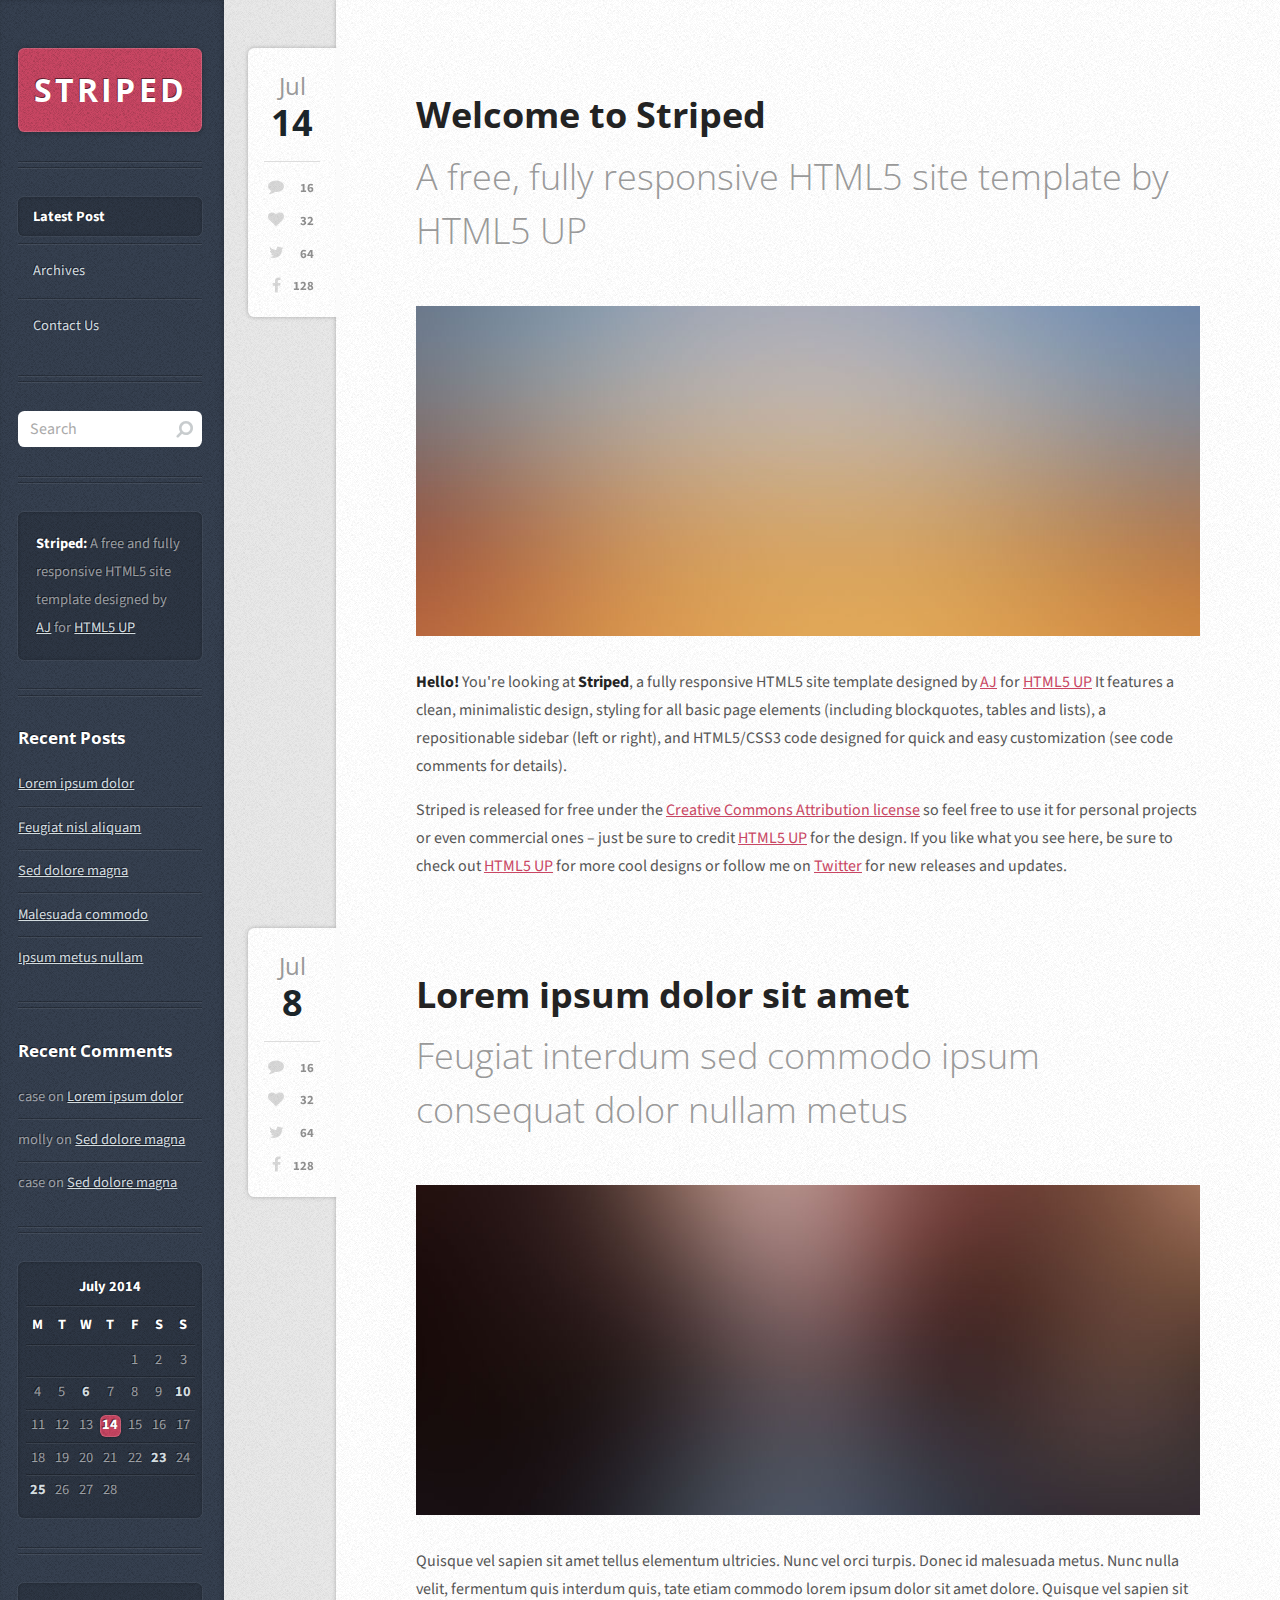
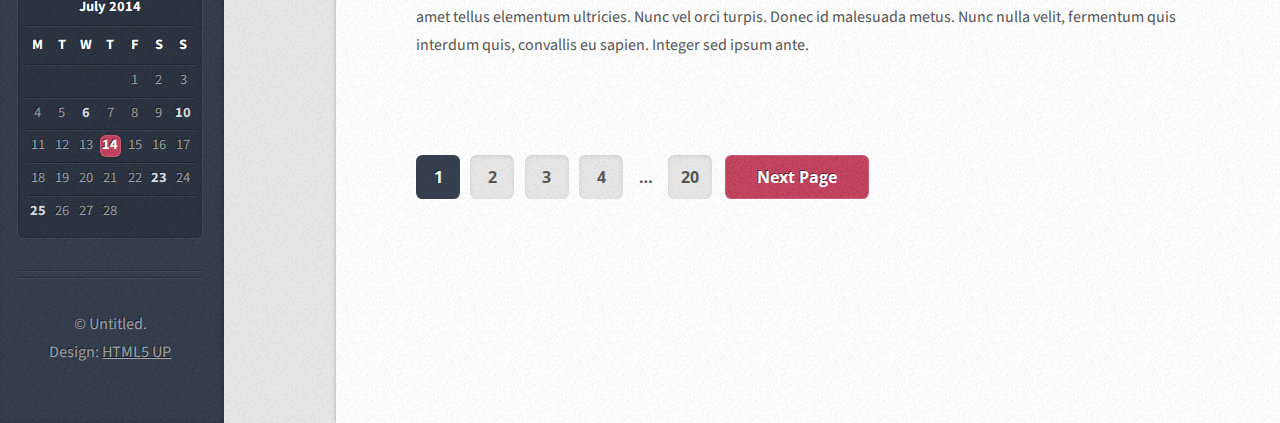
<file: index.html>
<!DOCTYPE HTML>
<!--
	Striped by HTML5 UP
	html5up.net | @ajlkn
	Free for personal and commercial use under the CCA 3.0 license (html5up.net/license)
-->
<html>
	<head>
		<title>Striped by HTML5 UP</title>
		<meta charset="utf-8" />
		<meta name="viewport" content="width=device-width, initial-scale=1" />
		<!--[if lte IE 8]><script src="assets/js/ie/html5shiv.js"></script><![endif]-->
		<link rel="stylesheet" href="assets/css/main.css" />
		<!--[if lte IE 8]><link rel="stylesheet" href="assets/css/ie8.css" /><![endif]-->
	</head>
	<body>

		<!-- Content -->
			<div id="content">
				<div class="inner">

					<!-- Post -->
						<article class="box post post-excerpt">
							<header>
								<!--
									Note: Titles and subtitles will wrap automatically when necessary, so don't worry
									if they get too long. You can also remove the <p> entirely if you don't
									need a subtitle.
								-->
								<h2><a href="#">Welcome to Striped</a></h2>
								<p>A free, fully responsive HTML5 site template by HTML5 UP</p>
							</header>
							<div class="info">
								<!--
									Note: The date should be formatted exactly as it's shown below. In particular, the
									"least significant" characters of the month should be encapsulated in a <span>
									element to denote what gets dropped in 1200px mode (eg. the "uary" in "January").
									Oh, and if you don't need a date for a particular page or post you can simply delete
									the entire "date" element.

								-->
								<span class="date"><span class="month">Jul<span>y</span></span> <span class="day">14</span><span class="year">, 2014</span></span>
								<!--
									Note: You can change the number of list items in "stats" to whatever you want.
								-->
								<ul class="stats">
									<li><a href="#" class="icon fa-comment">16</a></li>
									<li><a href="#" class="icon fa-heart">32</a></li>
									<li><a href="#" class="icon fa-twitter">64</a></li>
									<li><a href="#" class="icon fa-facebook">128</a></li>
								</ul>
							</div>
							<a href="#" class="image featured"><img src="images/pic01.jpg" alt="" /></a>
							<p>
								<strong>Hello!</strong> You're looking at <strong>Striped</strong>, a fully responsive HTML5 site template designed by <a href="http://twitter.com/ajlkn">AJ</a>
								for <a href="http://html5up.net">HTML5 UP</a> It features a clean, minimalistic design, styling for all basic page elements (including blockquotes, tables and lists), a
								repositionable sidebar (left or right), and HTML5/CSS3 code designed for quick and easy customization (see code comments for details).
							</p>
							<p>
								Striped is released for free under the <a href="http://html5up.net/license">Creative Commons Attribution license</a> so feel free to use it for personal projects
								or even commercial ones &ndash; just be sure to credit <a href="http://html5up.net">HTML5 UP</a> for the design. If you like what you see here, be sure to check out
								<a href="http://html5up.net">HTML5 UP</a> for more cool designs or follow me on <a href="http://twitter.com/ajlkn">Twitter</a> for new releases and updates.
							</p>
						</article>

					<!-- Post -->
						<article class="box post post-excerpt">
							<header>
								<h2><a href="#">Lorem ipsum dolor sit amet</a></h2>
								<p>Feugiat interdum sed commodo ipsum consequat dolor nullam metus</p>
							</header>
							<div class="info">
								<span class="date"><span class="month">Jul<span>y</span></span> <span class="day">8</span><span class="year">, 2014</span></span>
								<ul class="stats">
									<li><a href="#" class="icon fa-comment">16</a></li>
									<li><a href="#" class="icon fa-heart">32</a></li>
									<li><a href="#" class="icon fa-twitter">64</a></li>
									<li><a href="#" class="icon fa-facebook">128</a></li>
								</ul>
							</div>
							<a href="#" class="image featured"><img src="images/pic02.jpg" alt="" /></a>
							<p>
								Quisque vel sapien sit amet tellus elementum ultricies. Nunc vel orci turpis. Donec id malesuada metus.
								Nunc nulla velit, fermentum quis interdum quis, tate etiam commodo lorem ipsum dolor sit amet dolore.
								Quisque vel sapien sit amet tellus elementum ultricies. Nunc vel orci turpis. Donec id malesuada metus.
								Nunc nulla velit, fermentum quis interdum quis, convallis eu sapien. Integer sed ipsum ante.
							</p>
						</article>

					<!-- Pagination -->
						<div class="pagination">
							<!--<a href="#" class="button previous">Previous Page</a>-->
							<div class="pages">
								<a href="#" class="active">1</a>
								<a href="#">2</a>
								<a href="#">3</a>
								<a href="#">4</a>
								<span>&hellip;</span>
								<a href="#">20</a>
							</div>
							<a href="#" class="button next">Next Page</a>
						</div>

				</div>
			</div>

		<!-- Sidebar -->
			<div id="sidebar">

				<!-- Logo -->
					<h1 id="logo"><a href="#">STRIPED</a></h1>

				<!-- Nav -->
					<nav id="nav">
						<ul>
							<li class="current"><a href="#">Latest Post</a></li>
							<li><a href="#">Archives</a></li>
							<li><a href="#">Contact Us</a></li>
						</ul>
					</nav>

				<!-- Search -->
					<section class="box search">
						<form method="post" action="#">
							<input type="text" class="text" name="search" placeholder="Search" />
						</form>
					</section>

				<!-- Text -->
					<section class="box text-style1">
						<div class="inner">
							<p>
								<strong>Striped:</strong> A free and fully responsive HTML5 site
								template designed by <a href="http://twitter.com/ajlkn">AJ</a> for <a href="http://html5up.net/">HTML5 UP</a>
							</p>
						</div>
					</section>

				<!-- Recent Posts -->
					<section class="box recent-posts">
						<header>
							<h2>Recent Posts</h2>
						</header>
						<ul>
							<li><a href="#">Lorem ipsum dolor</a></li>
							<li><a href="#">Feugiat nisl aliquam</a></li>
							<li><a href="#">Sed dolore magna</a></li>
							<li><a href="#">Malesuada commodo</a></li>
							<li><a href="#">Ipsum metus nullam</a></li>
						</ul>
					</section>

				<!-- Recent Comments -->
					<section class="box recent-comments">
						<header>
							<h2>Recent Comments</h2>
						</header>
						<ul>
							<li>case on <a href="#">Lorem ipsum dolor</a></li>
							<li>molly on <a href="#">Sed dolore magna</a></li>
							<li>case on <a href="#">Sed dolore magna</a></li>
						</ul>
					</section>

				<!-- Calendar -->
					<section class="box calendar">
						<div class="inner">
							<table>
								<caption>July 2014</caption>
								<thead>
									<tr>
										<th scope="col" title="Monday">M</th>
										<th scope="col" title="Tuesday">T</th>
										<th scope="col" title="Wednesday">W</th>
										<th scope="col" title="Thursday">T</th>
										<th scope="col" title="Friday">F</th>
										<th scope="col" title="Saturday">S</th>
										<th scope="col" title="Sunday">S</th>
									</tr>
								</thead>
								<tbody>
									<tr>
										<td colspan="4" class="pad"><span>&nbsp;</span></td>
										<td><span>1</span></td>
										<td><span>2</span></td>
										<td><span>3</span></td>
									</tr>
									<tr>
										<td><span>4</span></td>
										<td><span>5</span></td>
										<td><a href="#">6</a></td>
										<td><span>7</span></td>
										<td><span>8</span></td>
										<td><span>9</span></td>
										<td><a href="#">10</a></td>
									</tr>
									<tr>
										<td><span>11</span></td>
										<td><span>12</span></td>
										<td><span>13</span></td>
										<td class="today"><a href="#">14</a></td>
										<td><span>15</span></td>
										<td><span>16</span></td>
										<td><span>17</span></td>
									</tr>
									<tr>
										<td><span>18</span></td>
										<td><span>19</span></td>
										<td><span>20</span></td>
										<td><span>21</span></td>
										<td><span>22</span></td>
										<td><a href="#">23</a></td>
										<td><span>24</span></td>
									</tr>
									<tr>
										<td><a href="#">25</a></td>
										<td><span>26</span></td>
										<td><span>27</span></td>
										<td><span>28</span></td>
										<td class="pad" colspan="3"><span>&nbsp;</span></td>
									</tr>
								</tbody>
							</table>
						</div>
					</section>



				<!-- Calendar -->
					<section class="box calendar">
						<div class="inner">
							<table>
								<caption>July 2014</caption>
								<thead>
									<tr>
										<th scope="col" title="Monday">M</th>
										<th scope="col" title="Tuesday">T</th>
										<th scope="col" title="Wednesday">W</th>
										<th scope="col" title="Thursday">T</th>
										<th scope="col" title="Friday">F</th>
										<th scope="col" title="Saturday">S</th>
										<th scope="col" title="Sunday">S</th>
									</tr>
								</thead>
								<tbody>
									<tr>
										<td colspan="4" class="pad"><span>&nbsp;</span></td>
										<td><span>1</span></td>
										<td><span>2</span></td>
										<td><span>3</span></td>
									</tr>
									<tr>
										<td><span>4</span></td>
										<td><span>5</span></td>
										<td><a href="#">6</a></td>
										<td><span>7</span></td>
										<td><span>8</span></td>
										<td><span>9</span></td>
										<td><a href="#">10</a></td>
									</tr>
									<tr>
										<td><span>11</span></td>
										<td><span>12</span></td>
										<td><span>13</span></td>
										<td class="today"><a href="#">14</a></td>
										<td><span>15</span></td>
										<td><span>16</span></td>
										<td><span>17</span></td>
									</tr>
									<tr>
										<td><span>18</span></td>
										<td><span>19</span></td>
										<td><span>20</span></td>
										<td><span>21</span></td>
										<td><span>22</span></td>
										<td><a href="#">23</a></td>
										<td><span>24</span></td>
									</tr>
									<tr>
										<td><a href="#">25</a></td>
										<td><span>26</span></td>
										<td><span>27</span></td>
										<td><span>28</span></td>
										<td class="pad" colspan="3"><span>&nbsp;</span></td>
									</tr>
								</tbody>
							</table>
						</div>
					</section>



				<!-- Copyright -->
					<ul id="copyright">
						<li>&copy; Untitled.</li><li>Design: <a href="http://html5up.net">HTML5 UP</a></li>
					</ul>

			</div>

		<!-- Scripts -->
			<script src="assets/js/jquery.min.js"></script>
			<script src="assets/js/skel.min.js"></script>
			<script src="assets/js/util.js"></script>
			<!--[if lte IE 8]><script src="assets/js/ie/respond.min.js"></script><![endif]-->
			<script src="assets/js/main.js"></script>

	</body>
</html>
</file>
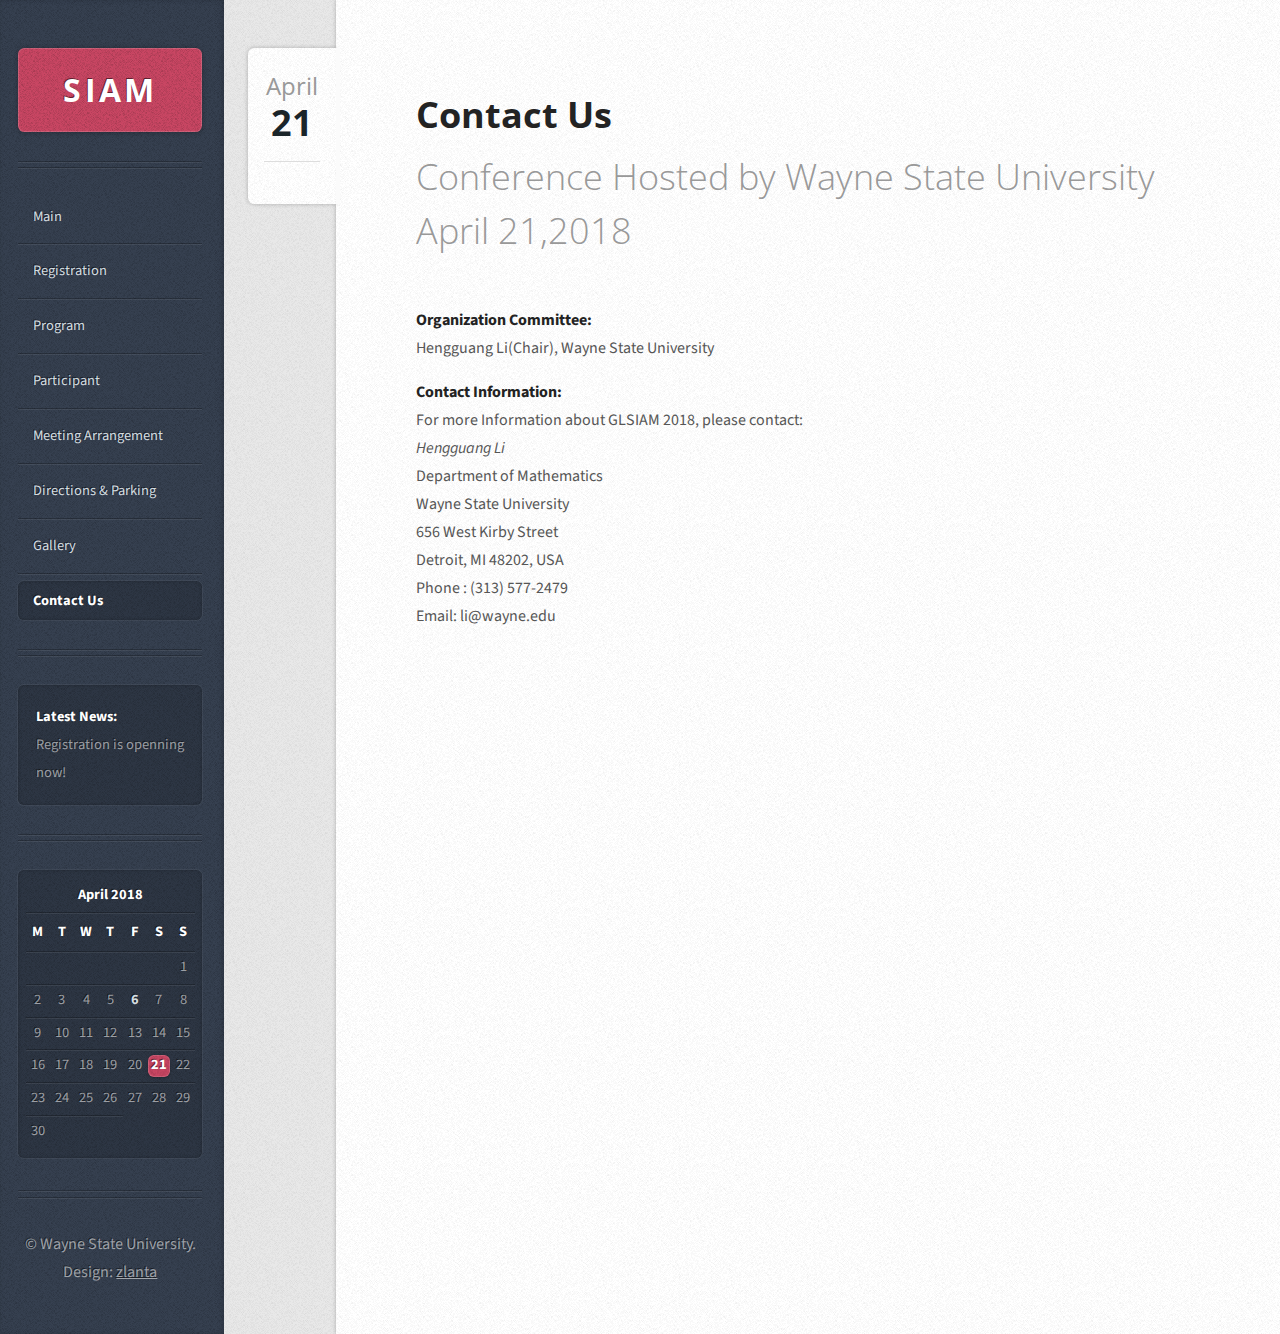
<file: contact.html>
<!DOCTYPE HTML>
<!--
	Striped by HTML5 UP
	html5up.net | @ajlkn
	Free for personal and commercial use under the CCA 3.0 license (html5up.net/license)
-->
<html>
	<head>
		<title>GLSIAM 2018 Spring Meeting</title>
		<meta charset="utf-8" />
		<meta name="viewport" content="width=device-width, initial-scale=1" />
		<!--[if lte IE 8]><script src="assets/js/ie/html5shiv.js"></script><![endif]-->
		<link rel="stylesheet" href="assets/css/main.css" />
		<!--[if lte IE 8]><link rel="stylesheet" href="assets/css/ie8.css" /><![endif]-->
	</head>
	<body>

		<!-- Content -->
			<div id="content">
				<div class="inner">

					<!-- Post -->
						<article class="box post post-excerpt">
							<header>
								<!--
									Note: Titles and subtitles will wrap automatically when necessary, so don't worry
									if they get too long. You can also remove the <p> entirely if you don't
									need a subtitle.
								-->
								<h2><a href="#">Contact Us</a></h2>
								<p>Conference Hosted by Wayne State University April 21,2018</p>
							</header>
							<div class="info">
								<!--
									Note: The date should be formatted exactly as it's shown below. In particular, the
									"least significant" characters of the month should be encapsulated in a <span>
									element to denote what gets dropped in 1200px mode (eg. the "uary" in "January").
									Oh, and if you don't need a date for a particular page or post you can simply delete
									the entire "date" element.

								-->
								<span class="date"><span class="month">April<span>y</span></span> <span class="day">21</span><span class="year">, 2014</span></span>
								<!--
									Note: You can change the number of list items in "stats" to whatever you want.
								-->
								<!--<ul class="stats">
									<li><a href="#" class="icon fa-comment">16</a></li>
									<li><a href="#" class="icon fa-heart">32</a></li>
									<li><a href="#" class="icon fa-twitter">64</a></li>
									<li><a href="#" class="icon fa-facebook">128</a></li>
								</ul>-->
							</div>

							<p>
								<strong>Organization Committee:</strong><br/>
								Hengguang Li(Chair), Wayne State University

							</p>
							<p>
								<strong>Contact Information:</strong><br/>
								For more Information about GLSIAM 2018, please contact:<br/>

								<I>Hengguang Li</I><br/>
								Department of Mathematics<br/>
								Wayne State University<br/>
								656 West Kirby Street<br/>
								Detroit, MI 48202, USA<br/>
								Phone : (313) 577-2479<br/>
								Email: li@wayne.edu<br/>								

							</p>

						</article>

					

				</div>
			</div>

		<!-- Sidebar -->
			<div id="sidebar">

				<!-- Logo -->
					<h1 id="logo"><a href="https://www.siam.org/">SIAM</a></h1>

				<!-- Nav -->
					<nav id="nav">
						<ul>
							<li class="#"><a href="main.html">Main</a></li>
							<li><a href="https://goo.gl/forms/Tm35eVIcpTDYF7J52">Registration</a></li>
							<li><a href="#">Program</a></li>
							<li><a href="#">Participant</a></li>
							<li><a href="#">Meeting Arrangement</a></li>
							<li><a href="relevant.html">Directions & Parking</a></li>		
							<li><a href="gallery.html">Gallery</a></li>
							<li class="current"><a href="#">Contact Us</a></li>
						</ul>
					</nav>




				<section class="box text-style1">
						<div class="inner">
							<p>
								<strong>Latest News:</strong> Registration is openning now!
							</p>
						</div>
					</section>


				<!-- Calendar -->
					<section class="box calendar">
						<div class="inner">
							<table>
								<caption>April 2018</caption>
								<thead>
									<tr>
										<th scope="col" title="Monday">M</th>
										<th scope="col" title="Tuesday">T</th>
										<th scope="col" title="Wednesday">W</th>
										<th scope="col" title="Thursday">T</th>
										<th scope="col" title="Friday">F</th>
										<th scope="col" title="Saturday">S</th>
										<th scope="col" title="Sunday">S</th>
									</tr>
								</thead>
								<tbody>
									<tr>
										<td colspan="6" class="pad"><span>&nbsp;</span></td>
										<td><span>1</span></td>

									</tr>
									<tr>
										<td><span>2</span></td>
										<td><span>3</span></td>
										<td><span>4</span></td>
										<td><span>5</span></td>
										<td><a href="#">6</a></td>
										<td><span>7</span></td>
										<td><span>8</span></td>
									</tr>
									<tr>
										<td><span>9</span></td>
										<td><span>10</span></td>
										<td><span>11</span></td>
										<td><span>12</span></td>
										<td><span>13</span></td>
										<td><span>14</span></td>
										<td><span>15</span></td>

									</tr>
									<tr>
										<td><span>16</span></td>
										<td><span>17</span></td>
										<td><span>18</span></td>
										<td><span>19</span></td>
										<td><span>20</span></td>
										<td class="today"><a href="#">21</a></td>
										<td><span>22</span></td>

									</tr>
									<tr>
										<td><span>23</span></td>
										<td><span>24</span></td>
										<td><span>25</span></td>
										<td><span>26</span></td>
										<td><span>27</span></td>
										<td><span>28</span></td>
										<td><span>29</span></td>

									</tr>
									<tr>
										<td><span>30</span></td>
										<td class="pad" colspan="3"><span>&nbsp;</span></td>										
									</tr>
								</tbody>
							</table>
						</div>
					</section>



					

				<!-- Copyright -->
					<ul id="copyright">
						<li>&copy; Wayne State University.</li><li>Design: <a href="http://html5up.net">zlanta</a></li>
					</ul>

			</div>

		<!-- Scripts -->
			<script src="assets/js/jquery.min.js"></script>
			<script src="assets/js/skel.min.js"></script>
			<script src="assets/js/util.js"></script>
			<!--[if lte IE 8]><script src="assets/js/ie/respond.min.js"></script><![endif]-->
			<script src="assets/js/main.js"></script>

	</body>
</html>
</file>
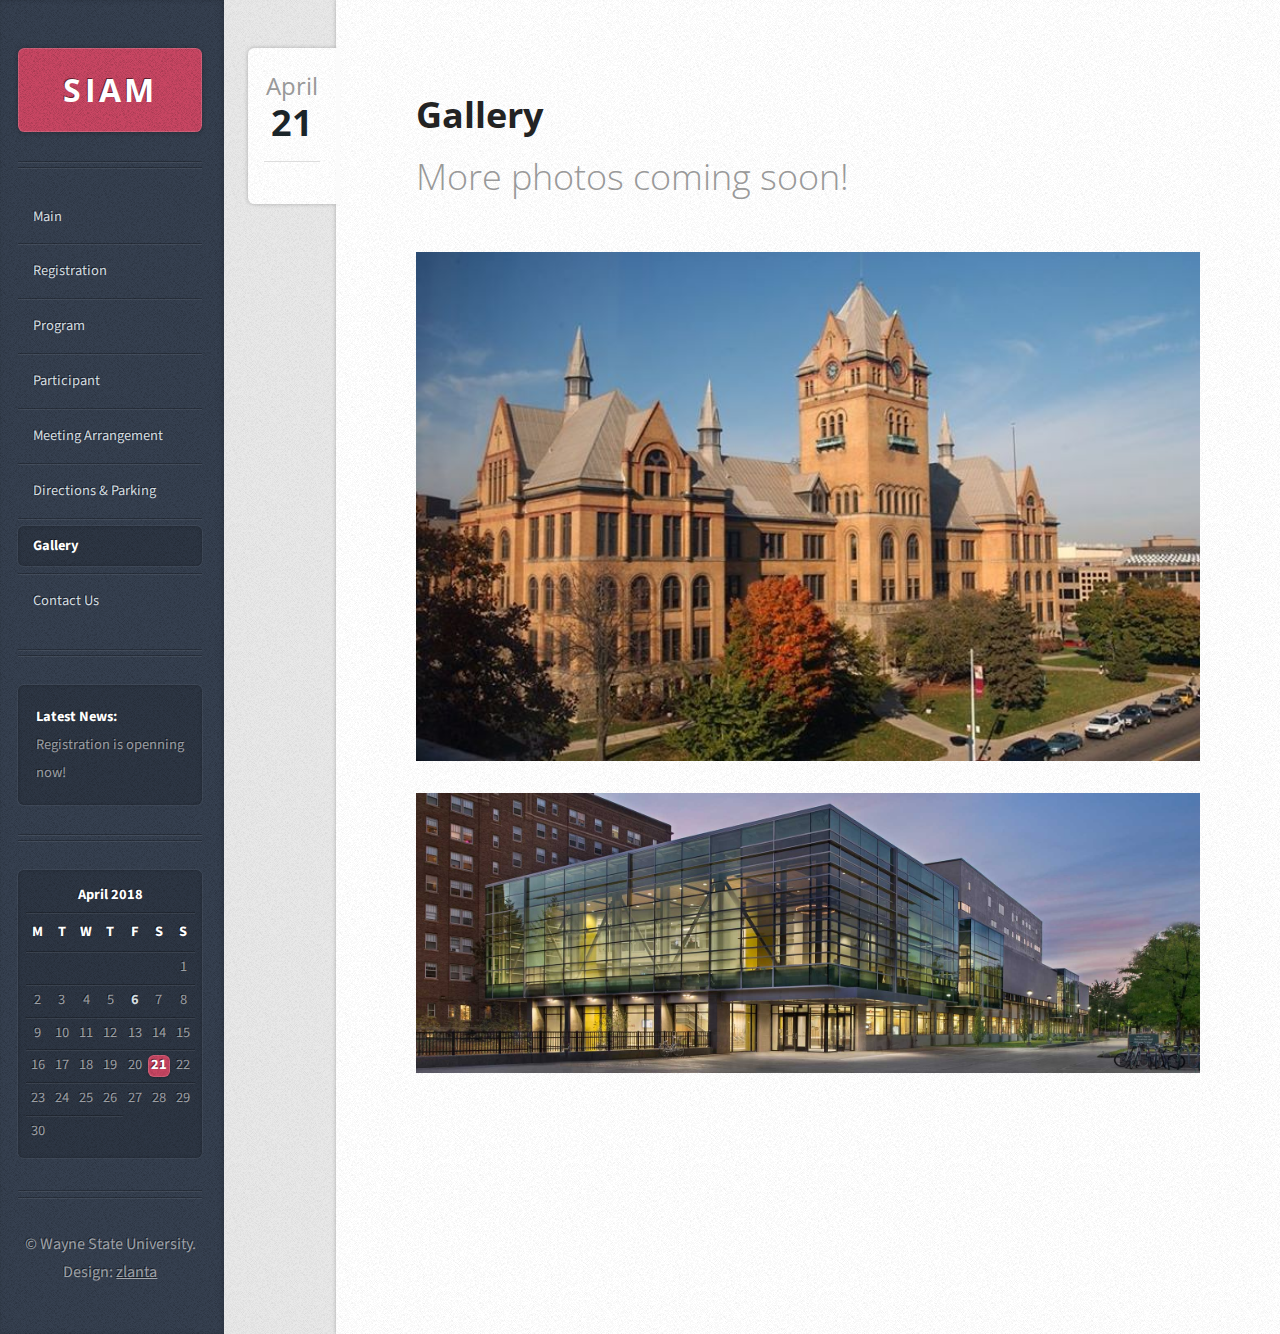
<file: gallery.html>
<!DOCTYPE HTML>
<!--
	Striped by HTML5 UP
	html5up.net | @ajlkn
	Free for personal and commercial use under the CCA 3.0 license (html5up.net/license)
-->
<html>
	<head>
		<title>GLSIAM 2018 Spring Meeting</title>
		<meta charset="utf-8" />
		<meta name="viewport" content="width=device-width, initial-scale=1" />
		<!--[if lte IE 8]><script src="assets/js/ie/html5shiv.js"></script><![endif]-->
		<link rel="stylesheet" href="assets/css/main.css" />
		<!--[if lte IE 8]><link rel="stylesheet" href="assets/css/ie8.css" /><![endif]-->
	</head>
	<body>

		<!-- Content -->
			<div id="content">
				<div class="inner">

					<!-- Post -->
						<article class="box post post-excerpt">
							<header>
								<!--
									Note: Titles and subtitles will wrap automatically when necessary, so don't worry
									if they get too long. You can also remove the <p> entirely if you don't
									need a subtitle.
								-->
								<h2><a href="#">Gallery</a></h2>
								<p>More photos coming soon!</p>
							</header>
							<div class="info">
								<!--
									Note: The date should be formatted exactly as it's shown below. In particular, the
									"least significant" characters of the month should be encapsulated in a <span>
									element to denote what gets dropped in 1200px mode (eg. the "uary" in "January").
									Oh, and if you don't need a date for a particular page or post you can simply delete
									the entire "date" element.

								-->
								<span class="date"><span class="month">April<span>y</span></span> <span class="day">21</span><span class="year">, 2014</span></span>
								<!--
									Note: You can change the number of list items in "stats" to whatever you want.
								-->
								<!--<ul class="stats">
									<li><a href="#" class="icon fa-comment">16</a></li>
									<li><a href="#" class="icon fa-heart">32</a></li>
									<li><a href="#" class="icon fa-twitter">64</a></li>
									<li><a href="#" class="icon fa-facebook">128</a></li>
								</ul>-->
							</div>
							<a href="#" class="image featured"><img src="images/wayne.jpg" alt="" /></a>
							<a href="#" class="image featured"><img src="images/wsu.jpg" alt="" /></a>
						</article>

					

				</div>
			</div>

		<!-- Sidebar -->
			<div id="sidebar">

				<!-- Logo -->
					<h1 id="logo"><a href="https://www.siam.org/">SIAM</a></h1>

				<!-- Nav -->
					<nav id="nav">
						<ul>
							<li><a href="main.html">Main</a></li>
							<li><a href="https://goo.gl/forms/Tm35eVIcpTDYF7J52">Registration</a></li>
							<li><a href="#">Program</a></li>
							<li><a href="#">Participant</a></li>
							<li><a href="#">Meeting Arrangement</a></li>
							<li><a href="relevant.html">Directions & Parking</a></li>		
							<li class="current"><a href="#">Gallery</a></li>
							<li><a href="contact.html">Contact Us</a></li>
						</ul>
					</nav>

					<section class="box text-style1">
						<div class="inner">
							<p>
								<strong>Latest News:</strong> Registration is openning now!
							</p>
						</div>
					</section>

				<!-- Calendar -->
					<section class="box calendar">
						<div class="inner">
							<table>
								<caption>April 2018</caption>
								<thead>
									<tr>
										<th scope="col" title="Monday">M</th>
										<th scope="col" title="Tuesday">T</th>
										<th scope="col" title="Wednesday">W</th>
										<th scope="col" title="Thursday">T</th>
										<th scope="col" title="Friday">F</th>
										<th scope="col" title="Saturday">S</th>
										<th scope="col" title="Sunday">S</th>
									</tr>
								</thead>
								<tbody>
									<tr>
										<td colspan="6" class="pad"><span>&nbsp;</span></td>
										<td><span>1</span></td>

									</tr>
									<tr>
										<td><span>2</span></td>
										<td><span>3</span></td>
										<td><span>4</span></td>
										<td><span>5</span></td>
										<td><a href="#">6</a></td>
										<td><span>7</span></td>
										<td><span>8</span></td>
									</tr>
									<tr>
										<td><span>9</span></td>
										<td><span>10</span></td>
										<td><span>11</span></td>
										<td><span>12</span></td>
										<td><span>13</span></td>
										<td><span>14</span></td>
										<td><span>15</span></td>

									</tr>
									<tr>
										<td><span>16</span></td>
										<td><span>17</span></td>
										<td><span>18</span></td>
										<td><span>19</span></td>
										<td><span>20</span></td>
										<td class="today"><a href="#">21</a></td>
										<td><span>22</span></td>

									</tr>
									<tr>
										<td><span>23</span></td>
										<td><span>24</span></td>
										<td><span>25</span></td>
										<td><span>26</span></td>
										<td><span>27</span></td>
										<td><span>28</span></td>
										<td><span>29</span></td>

									</tr>
									<tr>
										<td><span>30</span></td>
										<td class="pad" colspan="3"><span>&nbsp;</span></td>										
									</tr>
								</tbody>
							</table>
						</div>
					</section>



					

				<!-- Copyright -->
					<ul id="copyright">
						<li>&copy; Wayne State University.</li><li>Design: <a href="http://html5up.net">zlanta</a></li>
					</ul>

			</div>

		<!-- Scripts -->
			<script src="assets/js/jquery.min.js"></script>
			<script src="assets/js/skel.min.js"></script>
			<script src="assets/js/util.js"></script>
			<!--[if lte IE 8]><script src="assets/js/ie/respond.min.js"></script><![endif]-->
			<script src="assets/js/main.js"></script>

	</body>
</html>
</file>
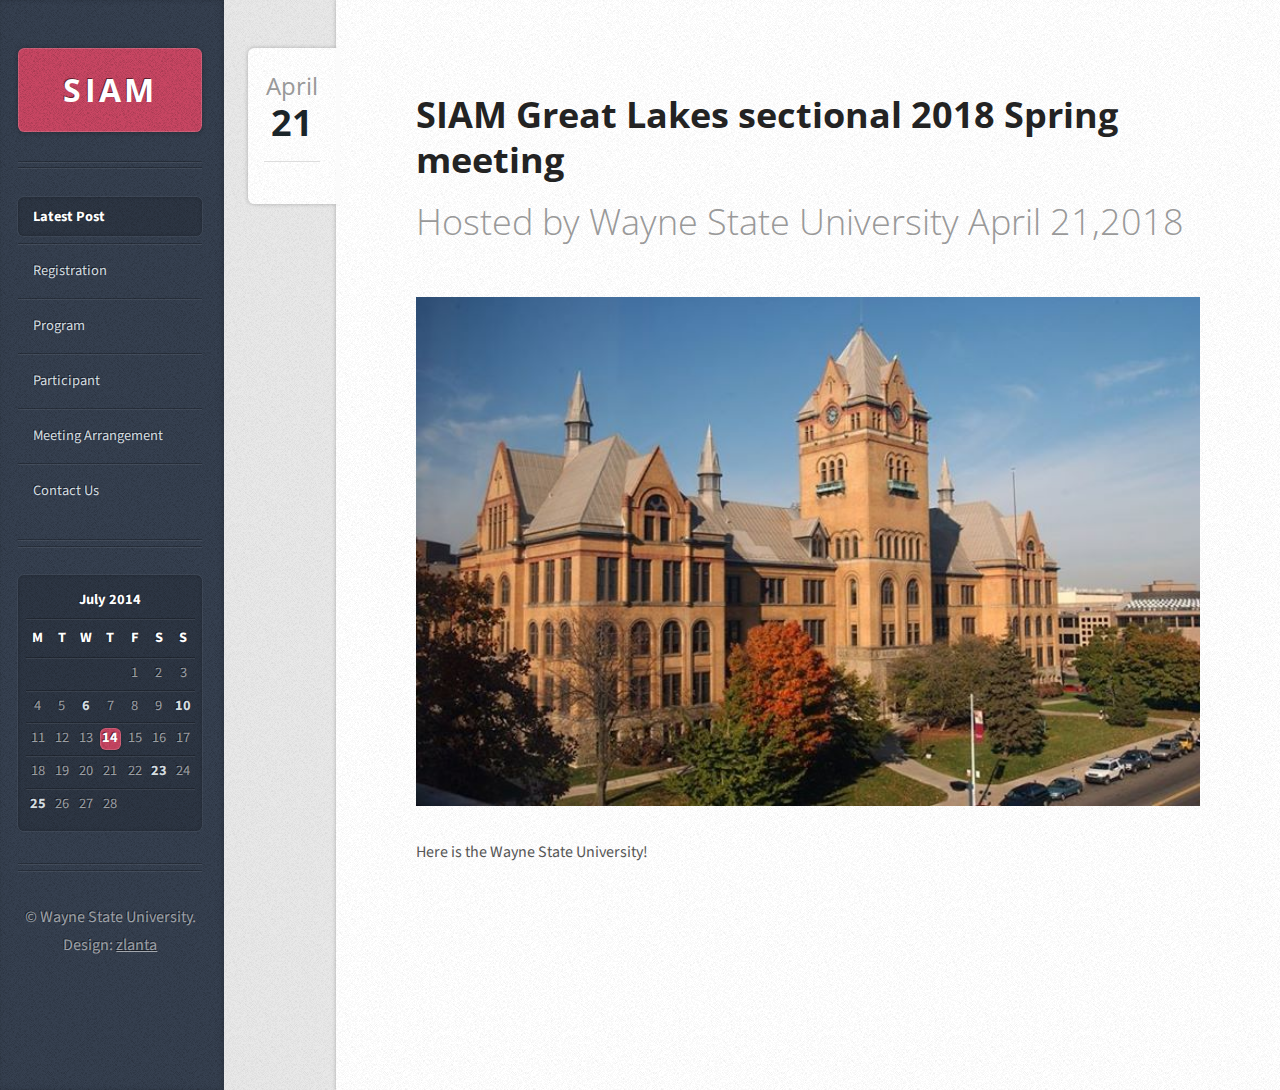
<file: index - Copy.html>
<!DOCTYPE HTML>
<!--
	Striped by HTML5 UP
	html5up.net | @ajlkn
	Free for personal and commercial use under the CCA 3.0 license (html5up.net/license)
-->
<html>
	<head>
		<title>Striped by HTML5 UP</title>
		<meta charset="utf-8" />
		<meta name="viewport" content="width=device-width, initial-scale=1" />
		<!--[if lte IE 8]><script src="assets/js/ie/html5shiv.js"></script><![endif]-->
		<link rel="stylesheet" href="assets/css/main.css" />
		<!--[if lte IE 8]><link rel="stylesheet" href="assets/css/ie8.css" /><![endif]-->
	</head>
	<body>

		<!-- Content -->
			<div id="content">
				<div class="inner">

					<!-- Post -->
						<article class="box post post-excerpt">
							<header>
								<!--
									Note: Titles and subtitles will wrap automatically when necessary, so don't worry
									if they get too long. You can also remove the <p> entirely if you don't
									need a subtitle.
								-->
								<h2><a href="#">SIAM Great Lakes sectional 2018 Spring meeting</a></h2>
								<p>Hosted by Wayne State University April 21,2018</p>
							</header>
							<div class="info">
								<!--
									Note: The date should be formatted exactly as it's shown below. In particular, the
									"least significant" characters of the month should be encapsulated in a <span>
									element to denote what gets dropped in 1200px mode (eg. the "uary" in "January").
									Oh, and if you don't need a date for a particular page or post you can simply delete
									the entire "date" element.

								-->
								<span class="date"><span class="month">April<span>y</span></span> <span class="day">21</span><span class="year">, 2014</span></span>
								<!--
									Note: You can change the number of list items in "stats" to whatever you want.
								-->
								<!--<ul class="stats">
									<li><a href="#" class="icon fa-comment">16</a></li>
									<li><a href="#" class="icon fa-heart">32</a></li>
									<li><a href="#" class="icon fa-twitter">64</a></li>
									<li><a href="#" class="icon fa-facebook">128</a></li>
								</ul>-->
							</div>
							<a href="#" class="image featured"><img src="images/wayne.jpg" alt="" /></a>
							<p>
								Here is the Wayne State University!

							</p>

						</article>

					

				</div>
			</div>

		<!-- Sidebar -->
			<div id="sidebar">

				<!-- Logo -->
					<h1 id="logo"><a href="#">SIAM</a></h1>

				<!-- Nav -->
					<nav id="nav">
						<ul>
							<li class="current"><a href="#">Latest Post</a></li>
							<li><a href="https://www.baidu.com">Registration</a></li>
							<li><a href="#">Program</a></li>
							<li><a href="#">Participant</a></li>
							<li><a href="#">Meeting Arrangement</a></li>
							<li><a href="contact.html">Contact Us</a></li>
						</ul>
					</nav>




				<!-- Calendar -->
					<section class="box calendar">
						<div class="inner">
							<table>
								<caption>July 2014</caption>
								<thead>
									<tr>
										<th scope="col" title="Monday">M</th>
										<th scope="col" title="Tuesday">T</th>
										<th scope="col" title="Wednesday">W</th>
										<th scope="col" title="Thursday">T</th>
										<th scope="col" title="Friday">F</th>
										<th scope="col" title="Saturday">S</th>
										<th scope="col" title="Sunday">S</th>
									</tr>
								</thead>
								<tbody>
									<tr>
										<td colspan="4" class="pad"><span>&nbsp;</span></td>
										<td><span>1</span></td>
										<td><span>2</span></td>
										<td><span>3</span></td>
									</tr>
									<tr>
										<td><span>4</span></td>
										<td><span>5</span></td>
										<td><a href="#">6</a></td>
										<td><span>7</span></td>
										<td><span>8</span></td>
										<td><span>9</span></td>
										<td><a href="#">10</a></td>
									</tr>
									<tr>
										<td><span>11</span></td>
										<td><span>12</span></td>
										<td><span>13</span></td>
										<td class="today"><a href="#">14</a></td>
										<td><span>15</span></td>
										<td><span>16</span></td>
										<td><span>17</span></td>
									</tr>
									<tr>
										<td><span>18</span></td>
										<td><span>19</span></td>
										<td><span>20</span></td>
										<td><span>21</span></td>
										<td><span>22</span></td>
										<td><a href="#">23</a></td>
										<td><span>24</span></td>
									</tr>
									<tr>
										<td><a href="#">25</a></td>
										<td><span>26</span></td>
										<td><span>27</span></td>
										<td><span>28</span></td>
										<td class="pad" colspan="3"><span>&nbsp;</span></td>
									</tr>
								</tbody>
							</table>
						</div>
					</section>





					

				<!-- Copyright -->
					<ul id="copyright">
						<li>&copy; Wayne State University.</li><li>Design: <a href="http://html5up.net">zlanta</a></li>
					</ul>

			</div>

		<!-- Scripts -->
			<script src="assets/js/jquery.min.js"></script>
			<script src="assets/js/skel.min.js"></script>
			<script src="assets/js/util.js"></script>
			<!--[if lte IE 8]><script src="assets/js/ie/respond.min.js"></script><![endif]-->
			<script src="assets/js/main.js"></script>

	</body>
</html>
</file>
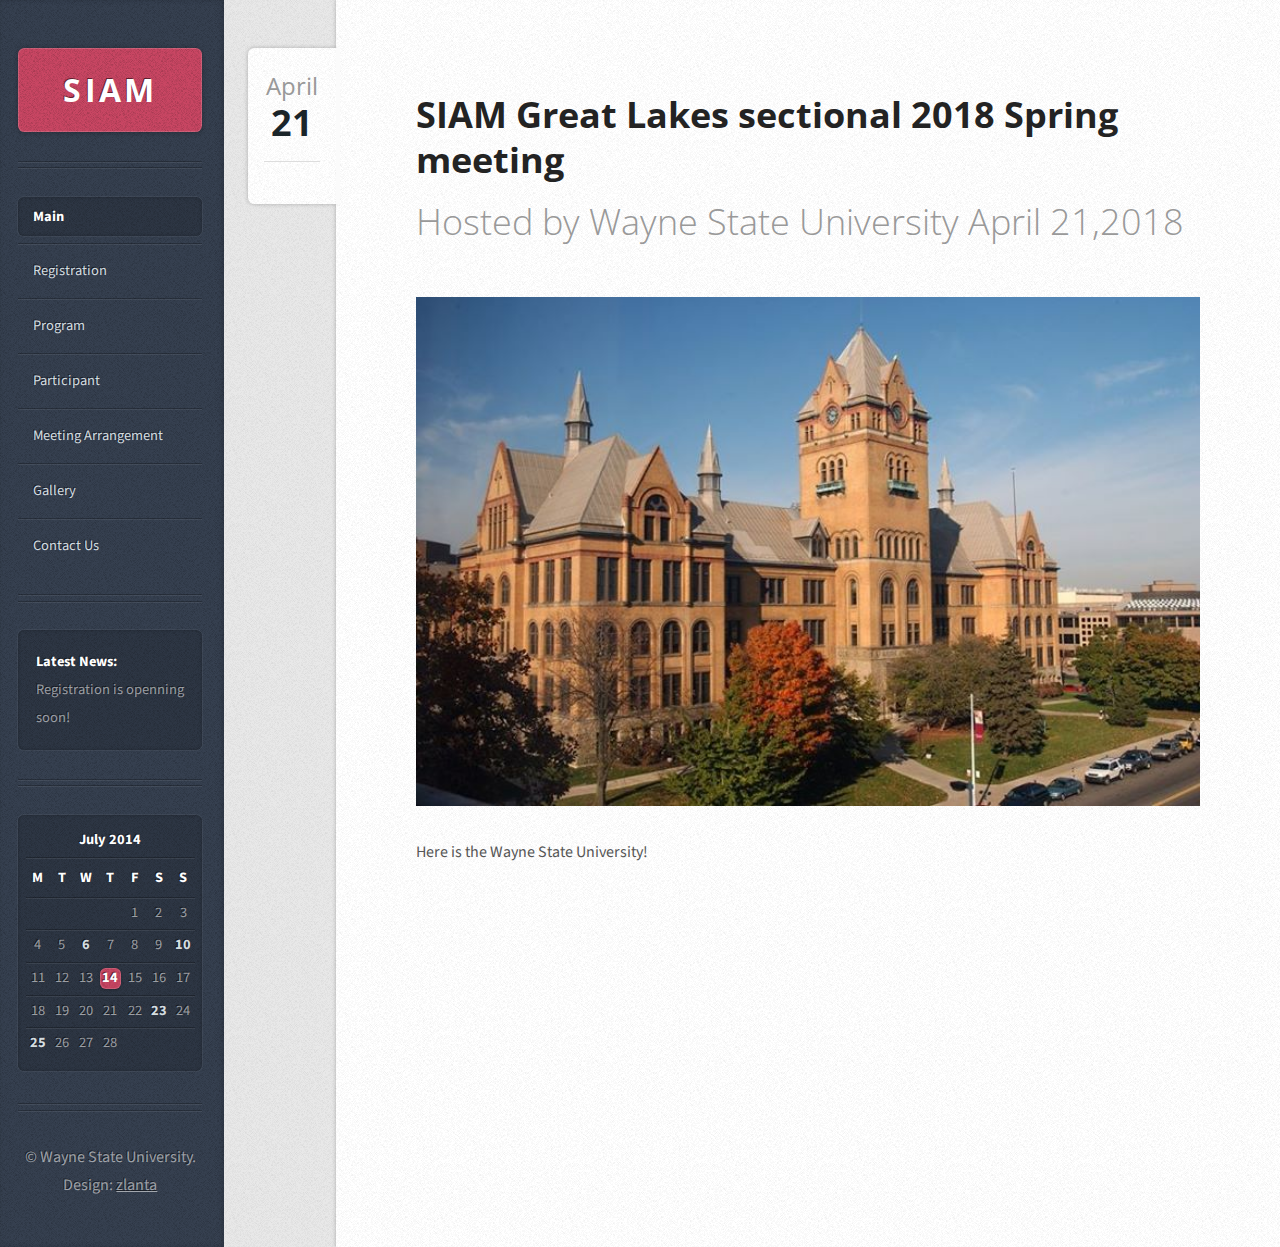
<file: main - Copy.html>
<!DOCTYPE HTML>
<!--
	Striped by HTML5 UP
	html5up.net | @ajlkn
	Free for personal and commercial use under the CCA 3.0 license (html5up.net/license)
-->
<html>
	<head>
		<title>GLSIAM 2018 Spring Meeting</title>
		<meta charset="utf-8" />
		<meta name="viewport" content="width=device-width, initial-scale=1" />
		<!--[if lte IE 8]><script src="assets/js/ie/html5shiv.js"></script><![endif]-->

		<link rel="stylesheet" href="assets/css/main.css" />
		<!--[if lte IE 8]><link rel="stylesheet" href="assets/css/ie8.css" /><![endif]-->
	</head>
	<body>

		<!-- Content -->
			<div id="content">
				<div class="inner">

					<!-- Post -->
						<article class="box post post-excerpt">
							<header>
								<!--
									Note: Titles and subtitles will wrap automatically when necessary, so don't worry
									if they get too long. You can also remove the <p> entirely if you don't
									need a subtitle.
								-->
								<h2><a href="#">SIAM Great Lakes sectional 2018 Spring meeting</a></h2>
								<p>Hosted by Wayne State University April 21,2018</p>
							</header>
							<div class="info">
								<!--
									Note: The date should be formatted exactly as it's shown below. In particular, the
									"least significant" characters of the month should be encapsulated in a <span>
									element to denote what gets dropped in 1200px mode (eg. the "uary" in "January").
									Oh, and if you don't need a date for a particular page or post you can simply delete
									the entire "date" element.

								-->
								<span class="date"><span class="month">April<span>y</span></span> <span class="day">21</span><span class="year">, 2014</span></span>
								<!--
									Note: You can change the number of list items in "stats" to whatever you want.
								-->
								<!--<ul class="stats">
									<li><a href="#" class="icon fa-comment">16</a></li>
									<li><a href="#" class="icon fa-heart">32</a></li>
									<li><a href="#" class="icon fa-twitter">64</a></li>
									<li><a href="#" class="icon fa-facebook">128</a></li>
								</ul>-->
							</div>
							<a href="#" class="image featured"><img src="images/wayne.jpg" alt="" /></a>
							<p>
								Here is the Wayne State University!

							</p>

						</article>

					

				</div>
			</div>

		<!-- Sidebar -->
			<div id="sidebar">

				<!-- Logo -->
					<h1 id="logo"><a href="#">SIAM</a></h1>

				<!-- Nav -->
					<nav id="nav">
						<ul>
							<li class="current"><a href="#">Main</a></li>
							<li><a href="https://goo.gl/forms/Tm35eVIcpTDYF7J52">Registration</a></li>
							<li><a href="program.html">Program</a></li>
							<li><a href="#">Participant</a></li>
							<li><a href="#">Meeting Arrangement</a></li>
							<li><a href="gallery.html">Gallery</a></li>
							<li><a href="contact.html">Contact Us</a></li>
						</ul>
					</nav>

					<section class="box text-style1">
						<div class="inner">
							<p>
								<strong>Latest News:</strong> Registration is openning soon!
							</p>
						</div>
					</section>


				<!-- Calendar -->
					<section class="box calendar">
						<div class="inner">
							<table>
								<caption>July 2014</caption>
								<thead>
									<tr>
										<th scope="col" title="Monday">M</th>
										<th scope="col" title="Tuesday">T</th>
										<th scope="col" title="Wednesday">W</th>
										<th scope="col" title="Thursday">T</th>
										<th scope="col" title="Friday">F</th>
										<th scope="col" title="Saturday">S</th>
										<th scope="col" title="Sunday">S</th>
									</tr>
								</thead>
								<tbody>
									<tr>
										<td colspan="4" class="pad"><span>&nbsp;</span></td>
										<td><span>1</span></td>
										<td><span>2</span></td>
										<td><span>3</span></td>
									</tr>
									<tr>
										<td><span>4</span></td>
										<td><span>5</span></td>
										<td><a href="#">6</a></td>
										<td><span>7</span></td>
										<td><span>8</span></td>
										<td><span>9</span></td>
										<td><a href="#">10</a></td>
									</tr>
									<tr>
										<td><span>11</span></td>
										<td><span>12</span></td>
										<td><span>13</span></td>
										<td class="today"><a href="#">14</a></td>
										<td><span>15</span></td>
										<td><span>16</span></td>
										<td><span>17</span></td>
									</tr>
									<tr>
										<td><span>18</span></td>
										<td><span>19</span></td>
										<td><span>20</span></td>
										<td><span>21</span></td>
										<td><span>22</span></td>
										<td><a href="#">23</a></td>
										<td><span>24</span></td>
									</tr>
									<tr>
										<td><a href="#">25</a></td>
										<td><span>26</span></td>
										<td><span>27</span></td>
										<td><span>28</span></td>
										<td class="pad" colspan="3"><span>&nbsp;</span></td>
									</tr>
								</tbody>
							</table>
						</div>


					</section>





					

				<!-- Copyright -->
					<ul id="copyright">
						<li>&copy; Wayne State University.</li><li>Design: <a href="http://html5up.net">zlanta</a></li>
					</ul>

			</div>

		<!-- Scripts -->
			<script src="assets/js/jquery.min.js"></script>
			<script src="assets/js/skel.min.js"></script>
			<script src="assets/js/util.js"></script>
			<!--[if lte IE 8]><script src="assets/js/ie/respond.min.js"></script><![endif]-->
			<script src="assets/js/main.js"></script>

	</body>
</html>
</file>
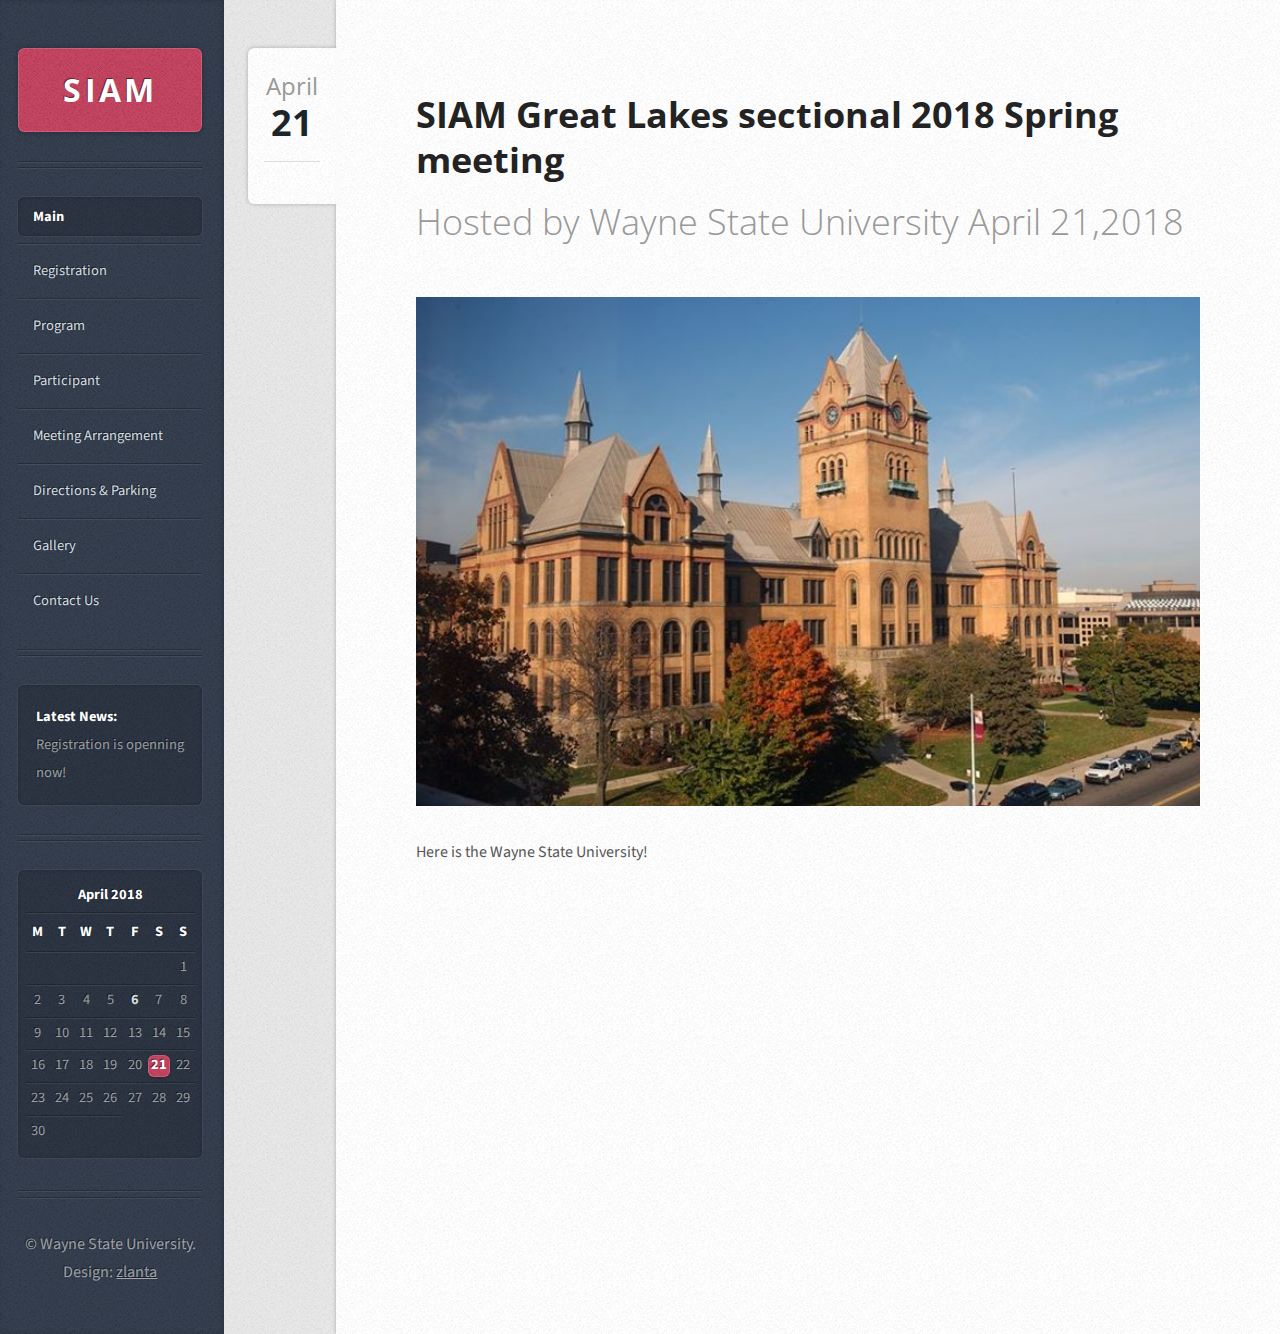
<file: main.html>
<!DOCTYPE HTML>
<!--
	Striped by HTML5 UP
	html5up.net | @ajlkn
	Free for personal and commercial use under the CCA 3.0 license (html5up.net/license)
-->
<html>
	<head>
		<title>GLSIAM 2018 Spring Meeting</title>
		<meta charset="utf-8" />
		<meta name="viewport" content="width=device-width, initial-scale=1" />
		<!--[if lte IE 8]><script src="assets/js/ie/html5shiv.js"></script><![endif]-->

		<link rel="stylesheet" href="assets/css/main.css" />

		<!--[if lte IE 8]><link rel="stylesheet" href="assets/css/ie8.css" /><![endif]-->
	</head>
	<body>

		<!-- Content -->
			<div id="content">
				<div class="inner">

					<!-- Post -->
						<article class="box post post-excerpt">
							<header>
								<!--
									Note: Titles and subtitles will wrap automatically when necessary, so don't worry
									if they get too long. You can also remove the <p> entirely if you don't
									need a subtitle.
								-->
								<h2><a href="#">SIAM Great Lakes sectional 2018 Spring meeting</a></h2>
								<p>Hosted by Wayne State University April 21,2018</p>
							</header>
							<div class="info">
								<!--
									Note: The date should be formatted exactly as it's shown below. In particular, the
									"least significant" characters of the month should be encapsulated in a <span>
									element to denote what gets dropped in 1200px mode (eg. the "uary" in "January").
									Oh, and if you don't need a date for a particular page or post you can simply delete
									the entire "date" element.

								-->
								<span class="date"><span class="month">April<span>y</span></span> <span class="day">21</span><span class="year">, 2014</span></span>
								<!--
									Note: You can change the number of list items in "stats" to whatever you want.
								-->
								<!--<ul class="stats">
									<li><a href="#" class="icon fa-comment">16</a></li>
									<li><a href="#" class="icon fa-heart">32</a></li>
									<li><a href="#" class="icon fa-twitter">64</a></li>
									<li><a href="#" class="icon fa-facebook">128</a></li>
								</ul>-->
							</div>
							<a href="https://wayne.edu/" class="image featured"><img src="images/wayne.jpg" alt="" /></a>
							<p>
								Here is the Wayne State University!

							</p>

						</article>

					

				</div>
			</div>

		<!-- Sidebar -->
			<div id="sidebar">

				<!-- Logo -->
					<h1 id="logo"><a href="https://www.siam.org/">SIAM</a></h1>

				<!-- Nav -->
					<nav id="nav">
						<ul>
							<li class="current"><a href="#">Main</a></li>
							<li><a href="https://goo.gl/forms/Tm35eVIcpTDYF7J52">Registration</a></li>
							<li><a href="program.html">Program</a></li>
							<li><a href="#">Participant</a></li>
							<li><a href="#">Meeting Arrangement</a></li>
							<li><a href="relevant.html">Directions & Parking</a></li>
							<li><a href="gallery.html">Gallery</a></li>
							<li><a href="contact.html">Contact Us</a></li>
						</ul>
					</nav>

					<section class="box text-style1">
						<div class="inner">
							<p>
								<strong>Latest News:</strong> Registration is openning now!
							</p>
						</div>
					</section>


				<!-- Calendar -->
					<section class="box calendar">
						<div class="inner">
							<table>
								<caption>April 2018</caption>
								<thead>
									<tr>
										<th scope="col" title="Monday">M</th>
										<th scope="col" title="Tuesday">T</th>
										<th scope="col" title="Wednesday">W</th>
										<th scope="col" title="Thursday">T</th>
										<th scope="col" title="Friday">F</th>
										<th scope="col" title="Saturday">S</th>
										<th scope="col" title="Sunday">S</th>
									</tr>
								</thead>
								<tbody>
									<tr>
										<td colspan="6" class="pad"><span>&nbsp;</span></td>
										<td><span>1</span></td>

									</tr>
									<tr>
										<td><span>2</span></td>
										<td><span>3</span></td>
										<td><span>4</span></td>
										<td><span>5</span></td>
										<td><a href="#">6</a></td>
										<td><span>7</span></td>
										<td><span>8</span></td>
									</tr>
									<tr>
										<td><span>9</span></td>
										<td><span>10</span></td>
										<td><span>11</span></td>
										<td><span>12</span></td>
										<td><span>13</span></td>
										<td><span>14</span></td>
										<td><span>15</span></td>

									</tr>
									<tr>
										<td><span>16</span></td>
										<td><span>17</span></td>
										<td><span>18</span></td>
										<td><span>19</span></td>
										<td><span>20</span></td>
										<td class="today"><a href="#">21</a></td>
										<td><span>22</span></td>

									</tr>
									<tr>
										<td><span>23</span></td>
										<td><span>24</span></td>
										<td><span>25</span></td>
										<td><span>26</span></td>
										<td><span>27</span></td>
										<td><span>28</span></td>
										<td><span>29</span></td>

									</tr>
									<tr>
										<td><span>30</span></td>
										<td class="pad" colspan="3"><span>&nbsp;</span></td>										
									</tr>
								</tbody>
							</table>
						</div>
					</section>






					

				<!-- Copyright -->
					<ul id="copyright">
						<li>&copy; Wayne State University.</li><li>Design: <a href="http://html5up.net">zlanta</a></li>
					</ul>

			</div>

		<!-- Scripts -->
			<script src="assets/js/jquery.min.js"></script>
			<script src="assets/js/skel.min.js"></script>
			<script src="assets/js/util.js"></script>
			<!--[if lte IE 8]><script src="assets/js/ie/respond.min.js"></script><![endif]-->
			<script src="assets/js/main.js"></script>

	</body>
</html>
</file>
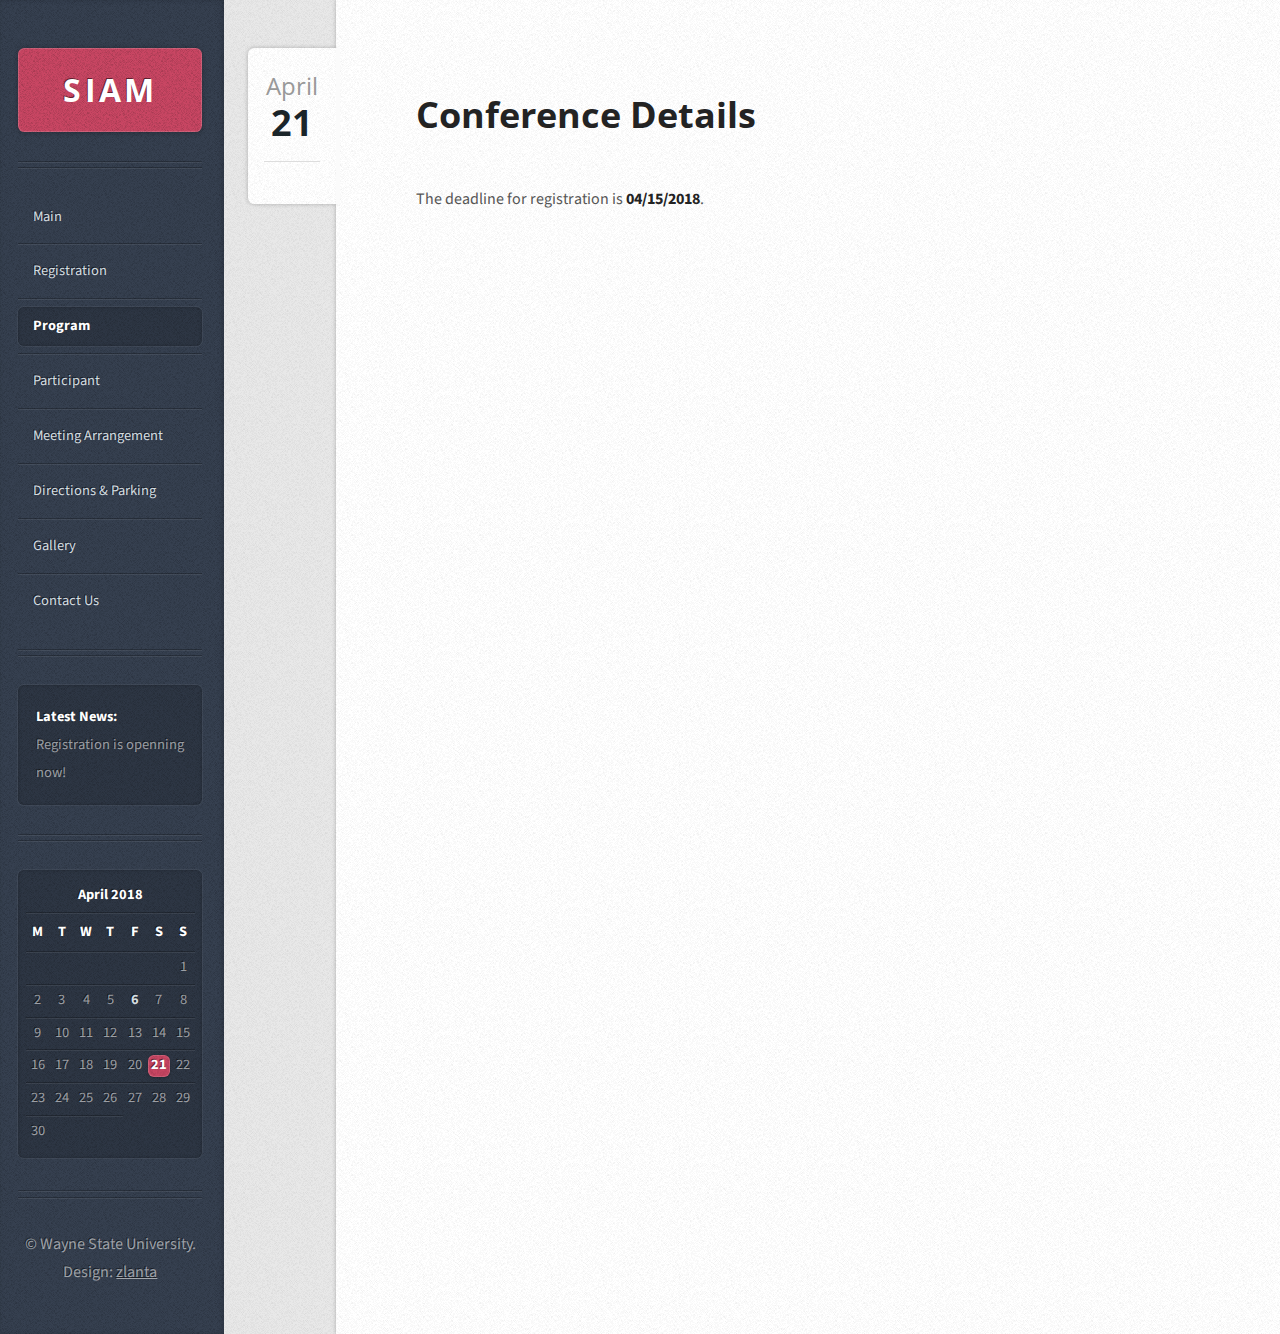
<file: program.html>
<!DOCTYPE HTML>
<!--
	Striped by HTML5 UP
	html5up.net | @ajlkn
	Free for personal and commercial use under the CCA 3.0 license (html5up.net/license)
-->
<html>
	<head>
		<title>GLSIAM 2018 Spring Meeting</title>
		<meta charset="utf-8" />
		<meta name="viewport" content="width=device-width, initial-scale=1" />
		<!--[if lte IE 8]><script src="assets/js/ie/html5shiv.js"></script><![endif]-->
		<link rel="stylesheet" href="assets/css/main.css" />
		<!--[if lte IE 8]><link rel="stylesheet" href="assets/css/ie8.css" /><![endif]-->
	</head>
	<body>

		<!-- Content -->
			<div id="content">
				<div class="inner">

					<!-- Post -->
						<article class="box post post-excerpt">
							<header>
								<!--
									Note: Titles and subtitles will wrap automatically when necessary, so don't worry
									if they get too long. You can also remove the <p> entirely if you don't
									need a subtitle.
								-->
								<h2><a href="#">Conference Details</a></h2>
								</header>
							<div class="info">
								<!--
									Note: The date should be formatted exactly as it's shown below. In particular, the
									"least significant" characters of the month should be encapsulated in a <span>
									element to denote what gets dropped in 1200px mode (eg. the "uary" in "January").
									Oh, and if you don't need a date for a particular page or post you can simply delete
									the entire "date" element.

								-->
								<span class="date"><span class="month">April<span>y</span></span> <span class="day">21</span><span class="year">, 2014</span></span>
								<!--
									Note: You can change the number of list items in "stats" to whatever you want.
								-->
								<!--<ul class="stats">
									<li><a href="#" class="icon fa-comment">16</a></li>
									<li><a href="#" class="icon fa-heart">32</a></li>
									<li><a href="#" class="icon fa-twitter">64</a></li>
									<li><a href="#" class="icon fa-facebook">128</a></li>
								</ul>-->
							</div>

							<p>
								The deadline for registration is  <strong>04/15/2018</strong>.

							</p>

						</article>

					

				</div>
			</div>

		<!-- Sidebar -->
			<div id="sidebar">

				<!-- Logo -->
					<h1 id="logo"><a href="https://www.siam.org/">SIAM</a></h1>

				<!-- Nav -->
					<nav id="nav">
						<ul>
							<li><a href="main.html">Main</a></li>
							<li><a href="https://goo.gl/forms/Tm35eVIcpTDYF7J52">Registration</a></li>
							<li class="current"><a href="program.html">Program</a></li>
							<li><a href="#">Participant</a></li>
							<li><a href="#">Meeting Arrangement</a></li>
							<li><a href="relevant.html">Directions & Parking</a></li>
							<li><a href="gallery.html">Gallery</a></li>
							<li><a href="contact.html">Contact Us</a></li>
						</ul>
					</nav>

					<section class="box text-style1">
						<div class="inner">
							<p>
								<strong>Latest News:</strong> Registration is openning now!
							</p>
						</div>
					</section>


				<!-- Calendar -->
					<section class="box calendar">
						<div class="inner">
							<table>
								<caption>April 2018</caption>
								<thead>
									<tr>
										<th scope="col" title="Monday">M</th>
										<th scope="col" title="Tuesday">T</th>
										<th scope="col" title="Wednesday">W</th>
										<th scope="col" title="Thursday">T</th>
										<th scope="col" title="Friday">F</th>
										<th scope="col" title="Saturday">S</th>
										<th scope="col" title="Sunday">S</th>
									</tr>
								</thead>
								<tbody>
									<tr>
										<td colspan="6" class="pad"><span>&nbsp;</span></td>
										<td><span>1</span></td>

									</tr>
									<tr>
										<td><span>2</span></td>
										<td><span>3</span></td>
										<td><span>4</span></td>
										<td><span>5</span></td>
										<td><a href="#">6</a></td>
										<td><span>7</span></td>
										<td><span>8</span></td>
									</tr>
									<tr>
										<td><span>9</span></td>
										<td><span>10</span></td>
										<td><span>11</span></td>
										<td><span>12</span></td>
										<td><span>13</span></td>
										<td><span>14</span></td>
										<td><span>15</span></td>

									</tr>
									<tr>
										<td><span>16</span></td>
										<td><span>17</span></td>
										<td><span>18</span></td>
										<td><span>19</span></td>
										<td><span>20</span></td>
										<td class="today"><a href="#">21</a></td>
										<td><span>22</span></td>

									</tr>
									<tr>
										<td><span>23</span></td>
										<td><span>24</span></td>
										<td><span>25</span></td>
										<td><span>26</span></td>
										<td><span>27</span></td>
										<td><span>28</span></td>
										<td><span>29</span></td>

									</tr>
									<tr>
										<td><span>30</span></td>
										<td class="pad" colspan="3"><span>&nbsp;</span></td>										
									</tr>
								</tbody>
							</table>
						</div>
					</section>





					

				<!-- Copyright -->
					<ul id="copyright">
						<li>&copy; Wayne State University.</li><li>Design: <a href="http://html5up.net">zlanta</a></li>
					</ul>

			</div>

		<!-- Scripts -->
			<script src="assets/js/jquery.min.js"></script>
			<script src="assets/js/skel.min.js"></script>
			<script src="assets/js/util.js"></script>
			<!--[if lte IE 8]><script src="assets/js/ie/respond.min.js"></script><![endif]-->
			<script src="assets/js/main.js"></script>

	</body>
</html>
</file>
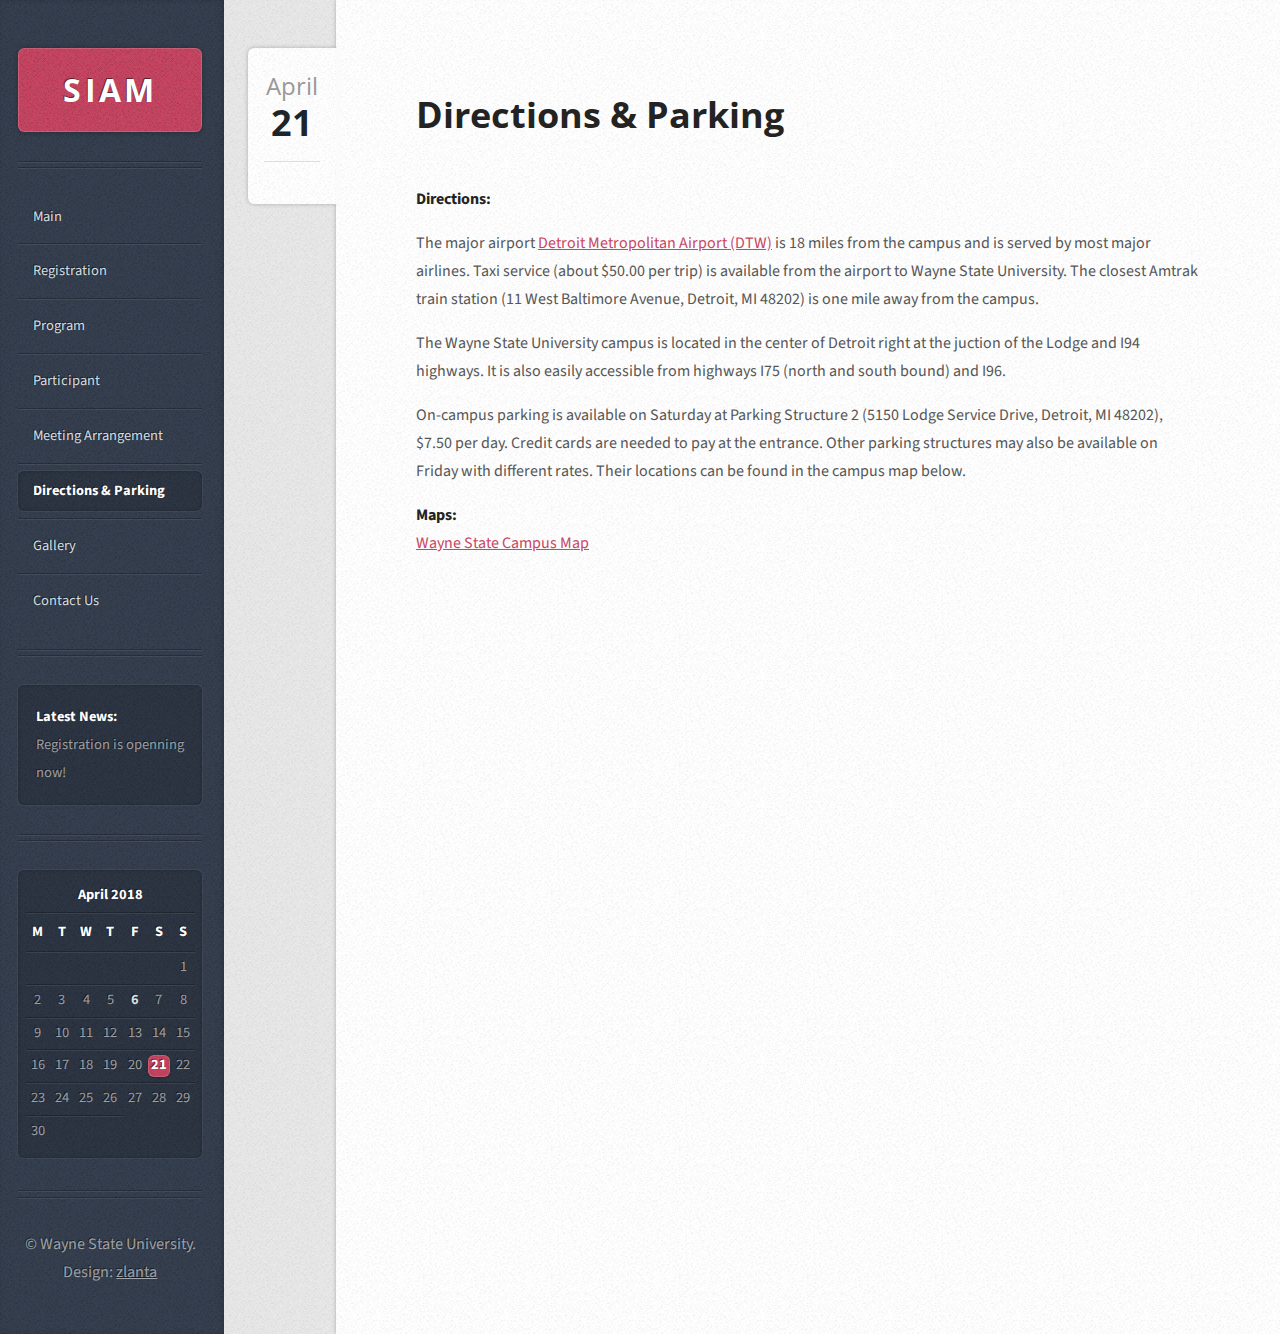
<file: relevant.html>
<!DOCTYPE HTML>
<!--
	Striped by HTML5 UP
	html5up.net | @ajlkn
	Free for personal and commercial use under the CCA 3.0 license (html5up.net/license)
-->
<html>
	<head>
		<title>GLSIAM 2018 Spring Meeting</title>
		<meta charset="utf-8" />
		<meta name="viewport" content="width=device-width, initial-scale=1" />
		<!--[if lte IE 8]><script src="assets/js/ie/html5shiv.js"></script><![endif]-->

		<link rel="stylesheet" href="assets/css/main.css" />

		<!--[if lte IE 8]><link rel="stylesheet" href="assets/css/ie8.css" /><![endif]-->
	</head>
	<body>

		<!-- Content -->
			<div id="content">
				<div class="inner">

					<!-- Post -->
						<article class="box post post-excerpt">
							<header>
								<!--
									Note: Titles and subtitles will wrap automatically when necessary, so don't worry
									if they get too long. You can also remove the <p> entirely if you don't
									need a subtitle.
								-->
								<h2><a href="#">Directions & Parking</a></h2>
							</header>
							<div class="info">
								<!--
									Note: The date should be formatted exactly as it's shown below. In particular, the
									"least significant" characters of the month should be encapsulated in a <span>
									element to denote what gets dropped in 1200px mode (eg. the "uary" in "January").
									Oh, and if you don't need a date for a particular page or post you can simply delete
									the entire "date" element.

								-->
								<span class="date"><span class="month">April<span>y</span></span> <span class="day">21</span><span class="year">, 2014</span></span>
								<!--
									Note: You can change the number of list items in "stats" to whatever you want.
								-->
								<!--<ul class="stats">
									<li><a href="#" class="icon fa-comment">16</a></li>
									<li><a href="#" class="icon fa-heart">32</a></li>
									<li><a href="#" class="icon fa-twitter">64</a></li>
									<li><a href="#" class="icon fa-facebook">128</a></li>
								</ul>-->
							</div>

							<p><strong>Directions:</strong></p>

							<p>The major airport <a href="http://www.metroairport.com/Home.aspx">Detroit Metropolitan Airport (DTW)</a> is 18 miles from the campus and is served by most major airlines. Taxi service (about $50.00 per trip) is available from the airport to Wayne State University. The closest Amtrak train station (11 West Baltimore Avenue, Detroit, MI 48202) is one mile away from the campus.</p>

							<p>The Wayne State University campus is located in the center of Detroit right at the juction of the Lodge and I94 highways. It is also easily accessible from highways I75 (north and south bound) and I96.</p>
							
							<p>On-campus parking is available on Saturday at Parking Structure 2 (5150 Lodge Service Drive, Detroit, MI 48202), $7.50 per day. Credit cards are needed to pay at the entrance. Other parking structures may also be available on Friday with different rates. Their locations can be found in the campus map below.</p>
							<p><strong>Maps:</strong><br/>
								<a href = "http://maps.wayne.edu/">Wayne State Campus Map</a><br/>
								<iframe src="https://www.google.com/maps/embed?pb=!4v1517253038528!6m8!1m7!1sBekPSlQ40Iquxql47d7NiA!2m2!1d42.35798213955551!2d-83.07303273186439!3f49.67673256990932!4f1.4860760565163815!5f0.7820865974627469" width="600" height="450" frameborder="0" style="border:0" allowfullscreen>Google Street View</iframe></p>

						</article>

					

				</div>
			</div>

		<!-- Sidebar -->
			<div id="sidebar">

				<!-- Logo -->
					<h1 id="logo"><a href="https://www.siam.org/">SIAM</a></h1>

				<!-- Nav -->
					<nav id="nav">
						<ul>
							<li><a href="main.html">Main</a></li>
							<li><a href="https://goo.gl/forms/Tm35eVIcpTDYF7J52">Registration</a></li>
							<li><a href="program.html">Program</a></li>
							<li><a href="#">Participant</a></li>
							<li><a href="#">Meeting Arrangement</a></li>
							<li  class="current"><a href="relevant.html">Directions & Parking</a></li>
							<li><a href="gallery.html">Gallery</a></li>
							<li><a href="contact.html">Contact Us</a></li>
						</ul>
					</nav>

					<section class="box text-style1">
						<div class="inner">
							<p>
								<strong>Latest News:</strong> Registration is openning now!
							</p>
						</div>
					</section>


				<!-- Calendar -->
					<section class="box calendar">
						<div class="inner">
							<table>
								<caption>April 2018</caption>
								<thead>
									<tr>
										<th scope="col" title="Monday">M</th>
										<th scope="col" title="Tuesday">T</th>
										<th scope="col" title="Wednesday">W</th>
										<th scope="col" title="Thursday">T</th>
										<th scope="col" title="Friday">F</th>
										<th scope="col" title="Saturday">S</th>
										<th scope="col" title="Sunday">S</th>
									</tr>
								</thead>
								<tbody>
									<tr>
										<td colspan="6" class="pad"><span>&nbsp;</span></td>
										<td><span>1</span></td>

									</tr>
									<tr>
										<td><span>2</span></td>
										<td><span>3</span></td>
										<td><span>4</span></td>
										<td><span>5</span></td>
										<td><a href="#">6</a></td>
										<td><span>7</span></td>
										<td><span>8</span></td>
									</tr>
									<tr>
										<td><span>9</span></td>
										<td><span>10</span></td>
										<td><span>11</span></td>
										<td><span>12</span></td>
										<td><span>13</span></td>
										<td><span>14</span></td>
										<td><span>15</span></td>

									</tr>
									<tr>
										<td><span>16</span></td>
										<td><span>17</span></td>
										<td><span>18</span></td>
										<td><span>19</span></td>
										<td><span>20</span></td>
										<td class="today"><a href="#">21</a></td>
										<td><span>22</span></td>

									</tr>
									<tr>
										<td><span>23</span></td>
										<td><span>24</span></td>
										<td><span>25</span></td>
										<td><span>26</span></td>
										<td><span>27</span></td>
										<td><span>28</span></td>
										<td><span>29</span></td>

									</tr>
									<tr>
										<td><span>30</span></td>
										<td class="pad" colspan="3"><span>&nbsp;</span></td>										
									</tr>
								</tbody>
							</table>
						</div>
					</section>






					

				<!-- Copyright -->
					<ul id="copyright">
						<li>&copy; Wayne State University.</li><li>Design: <a href="http://html5up.net">zlanta</a></li>
					</ul>

			</div>

		<!-- Scripts -->
			<script src="assets/js/jquery.min.js"></script>
			<script src="assets/js/skel.min.js"></script>
			<script src="assets/js/util.js"></script>
			<!--[if lte IE 8]><script src="assets/js/ie/respond.min.js"></script><![endif]-->
			<script src="assets/js/main.js"></script>

	</body>
</html>
</file>
<file: assets/css/ie8.css>
/*
	Striped by HTML5 UP
	html5up.net | @ajlkn
	Free for personal and commercial use under the CCA 3.0 license (html5up.net/license)
*/

form input[type="text"],
form input[type="email"],
form input[type="password"],
form select,
form textarea {
	position: relative;
	box-shadow: none !important;
	-ms-behavior: url("assets/js/ie/PIE.htc");}

input[type="button"],
input[type="submit"],
input[type="reset"],
button,
.button {
	position: relative;
	box-shadow: none !important;
	-ms-behavior: url("assets/js/ie/PIE.htc");}

.pagination .pages a {
	position: relative;
	box-shadow: none !important;
	-ms-behavior: url("assets/js/ie/PIE.htc");
}

.box.calendar td a, .box.calendar td span {
	position: relative;
	box-shadow: none !important;
	-ms-behavior: url("assets/js/ie/PIE.htc");
}

.box.text-style1 .inner {
	position: relative;
	box-shadow: none !important;
	-ms-behavior: url("assets/js/ie/PIE.htc");
}

#nav li a {
	position: relative;
	box-shadow: none !important;
	-ms-behavior: url("assets/js/ie/PIE.htc");
}

.box.post .info {
	box-shadow: none !important;
	-ms-behavior: url("assets/js/ie/PIE.htc");
}

	.box.post .info .stats li a {
		position: relative;
		box-shadow: none !important;
		-ms-behavior: url("assets/js/ie/PIE.htc");
	}

#logo {
	position: relative;
	box-shadow: none !important;
	-ms-behavior: url("assets/js/ie/PIE.htc");
}
</file>
<file: assets/css/main.css>
@import url("font-awesome.min.css");
@import url("https://fonts.googleapis.com/css?family=Source+Sans+Pro:400,400italic,700|Open+Sans+Condensed:300,700");

/*
	Striped by HTML5 UP
	html5up.net | @ajlkn
	Free for personal and commercial use under the CCA 3.0 license (html5up.net/license)
*/

/* Reset */

	html, body, div, span, applet, object, iframe, h1, h2, h3, h4, h5, h6, p, blockquote, pre, a, abbr, acronym, address, big, cite, code, del, dfn, em, img, ins, kbd, q, s, samp, small, strike, strong, sub, sup, tt, var, b, u, i, center, dl, dt, dd, ol, ul, li, fieldset, form, label, legend, table, caption, tbody, tfoot, thead, tr, th, td, article, aside, canvas, details, embed, figure, figcaption, footer, header, hgroup, menu, nav, output, ruby, section, summary, time, mark, audio, video {
		margin: 0;
		padding: 0;
		border: 0;
		font-size: 100%;
		font: inherit;
		vertical-align: baseline;
	}

	article, aside, details, figcaption, figure, footer, header, hgroup, menu, nav, section {
		display: block;
	}

	body {
		line-height: 1;
	}

	ol, ul {
		list-style: none;
	}

	blockquote, q {
		quotes: none;
	}

	blockquote:before, blockquote:after, q:before, q:after {
		content: '';
		content: none;
	}

	table {
		border-collapse: collapse;
		border-spacing: 0;
	}

	body {
		-webkit-text-size-adjust: none;
	}

/* Box Model */

	*, *:before, *:after {
		-moz-box-sizing: border-box;
		-webkit-box-sizing: border-box;
		box-sizing: border-box;
	}

/* Containers */

	.container {
		margin-left: auto;
		margin-right: auto;
	}

	.container.\31 25\25 {
		width: 100%;
		max-width: 125%;
		min-width: 100%;
	}

	.container.\37 5\25 {
		width: 75%;
	}

	.container.\35 0\25 {
		width: 50%;
	}

	.container.\32 5\25 {
		width: 25%;
	}

	.container {
		width: 100%;
	}

	@media screen and (min-width: 737px) {

		.container.\31 25\25 {
			width: 100%;
			max-width: 125%;
			min-width: 100%;
		}

		.container.\37 5\25 {
			width: 75%;
		}

		.container.\35 0\25 {
			width: 50%;
		}

		.container.\32 5\25 {
			width: 25%;
		}

		.container {
			width: 100%;
		}

	}

	@media screen and (min-width: 1201px) {

		.container.\31 25\25 {
			width: 100%;
			max-width: 125%;
			min-width: 100%;
		}

		.container.\37 5\25 {
			width: 75%;
		}

		.container.\35 0\25 {
			width: 50%;
		}

		.container.\32 5\25 {
			width: 25%;
		}

		.container {
			width: 100%;
		}

	}

	@media screen and (min-width: 737px) and (max-width: 1200px) {

		.container.\31 25\25 {
			width: 100%;
			max-width: 125%;
			min-width: 100%;
		}

		.container.\37 5\25 {
			width: 75%;
		}

		.container.\35 0\25 {
			width: 50%;
		}

		.container.\32 5\25 {
			width: 25%;
		}

		.container {
			width: 100%;
		}

	}

	@media screen and (min-width: 737px) and (max-width: 1000px) {

		.container.\31 25\25 {
			width: 100%;
			max-width: 125%;
			min-width: 100%;
		}

		.container.\37 5\25 {
			width: 75%;
		}

		.container.\35 0\25 {
			width: 50%;
		}

		.container.\32 5\25 {
			width: 25%;
		}

		.container {
			width: 100%;
		}

	}

	@media screen and (max-width: 736px) {

		.container.\31 25\25 {
			width: 100%;
			max-width: 125%;
			min-width: 100%;
		}

		.container.\37 5\25 {
			width: 75%;
		}

		.container.\35 0\25 {
			width: 50%;
		}

		.container.\32 5\25 {
			width: 25%;
		}

		.container {
			width: 100% !important;
		}

	}

/* Grid */

	.row {
		border-bottom: solid 1px transparent;
		-moz-box-sizing: border-box;
		-webkit-box-sizing: border-box;
		box-sizing: border-box;
	}

	.row > * {
		float: left;
		-moz-box-sizing: border-box;
		-webkit-box-sizing: border-box;
		box-sizing: border-box;
	}

	.row:after, .row:before {
		content: '';
		display: block;
		clear: both;
		height: 0;
	}

	.row.uniform > * > :first-child {
		margin-top: 0;
	}

	.row.uniform > * > :last-child {
		margin-bottom: 0;
	}

	.row.\30 \25 > * {
		padding: 0px 0 0 0px;
	}

	.row.\30 \25 {
		margin: 0px 0 -1px 0px;
	}

	.row.uniform.\30 \25 > * {
		padding: 0px 0 0 0px;
	}

	.row.uniform.\30 \25 {
		margin: 0px 0 -1px 0px;
	}

	.row > * {
		padding: 50px 0 0 50px;
	}

	.row {
		margin: -50px 0 -1px -50px;
	}

	.row.uniform > * {
		padding: 50px 0 0 50px;
	}

	.row.uniform {
		margin: -50px 0 -1px -50px;
	}

	.row.\32 00\25 > * {
		padding: 100px 0 0 100px;
	}

	.row.\32 00\25 {
		margin: -100px 0 -1px -100px;
	}

	.row.uniform.\32 00\25 > * {
		padding: 100px 0 0 100px;
	}

	.row.uniform.\32 00\25 {
		margin: -100px 0 -1px -100px;
	}

	.row.\31 50\25 > * {
		padding: 75px 0 0 75px;
	}

	.row.\31 50\25 {
		margin: -75px 0 -1px -75px;
	}

	.row.uniform.\31 50\25 > * {
		padding: 75px 0 0 75px;
	}

	.row.uniform.\31 50\25 {
		margin: -75px 0 -1px -75px;
	}

	.row.\35 0\25 > * {
		padding: 25px 0 0 25px;
	}

	.row.\35 0\25 {
		margin: -25px 0 -1px -25px;
	}

	.row.uniform.\35 0\25 > * {
		padding: 25px 0 0 25px;
	}

	.row.uniform.\35 0\25 {
		margin: -25px 0 -1px -25px;
	}

	.row.\32 5\25 > * {
		padding: 12.5px 0 0 12.5px;
	}

	.row.\32 5\25 {
		margin: -12.5px 0 -1px -12.5px;
	}

	.row.uniform.\32 5\25 > * {
		padding: 12.5px 0 0 12.5px;
	}

	.row.uniform.\32 5\25 {
		margin: -12.5px 0 -1px -12.5px;
	}

	.\31 2u, .\31 2u\24 {
		width: 100%;
		clear: none;
		margin-left: 0;
	}

	.\31 1u, .\31 1u\24 {
		width: 91.6666666667%;
		clear: none;
		margin-left: 0;
	}

	.\31 0u, .\31 0u\24 {
		width: 83.3333333333%;
		clear: none;
		margin-left: 0;
	}

	.\39 u, .\39 u\24 {
		width: 75%;
		clear: none;
		margin-left: 0;
	}

	.\38 u, .\38 u\24 {
		width: 66.6666666667%;
		clear: none;
		margin-left: 0;
	}

	.\37 u, .\37 u\24 {
		width: 58.3333333333%;
		clear: none;
		margin-left: 0;
	}

	.\36 u, .\36 u\24 {
		width: 50%;
		clear: none;
		margin-left: 0;
	}

	.\35 u, .\35 u\24 {
		width: 41.6666666667%;
		clear: none;
		margin-left: 0;
	}

	.\34 u, .\34 u\24 {
		width: 33.3333333333%;
		clear: none;
		margin-left: 0;
	}

	.\33 u, .\33 u\24 {
		width: 25%;
		clear: none;
		margin-left: 0;
	}

	.\32 u, .\32 u\24 {
		width: 16.6666666667%;
		clear: none;
		margin-left: 0;
	}

	.\31 u, .\31 u\24 {
		width: 8.3333333333%;
		clear: none;
		margin-left: 0;
	}

	.\31 2u\24 + *,
	.\31 1u\24 + *,
	.\31 0u\24 + *,
	.\39 u\24 + *,
	.\38 u\24 + *,
	.\37 u\24 + *,
	.\36 u\24 + *,
	.\35 u\24 + *,
	.\34 u\24 + *,
	.\33 u\24 + *,
	.\32 u\24 + *,
	.\31 u\24 + * {
		clear: left;
	}

	.\-11u {
		margin-left: 91.66667%;
	}

	.\-10u {
		margin-left: 83.33333%;
	}

	.\-9u {
		margin-left: 75%;
	}

	.\-8u {
		margin-left: 66.66667%;
	}

	.\-7u {
		margin-left: 58.33333%;
	}

	.\-6u {
		margin-left: 50%;
	}

	.\-5u {
		margin-left: 41.66667%;
	}

	.\-4u {
		margin-left: 33.33333%;
	}

	.\-3u {
		margin-left: 25%;
	}

	.\-2u {
		margin-left: 16.66667%;
	}

	.\-1u {
		margin-left: 8.33333%;
	}

	@media screen and (min-width: 737px) {

		.row > * {
			padding: 50px 0 0 50px;
		}

		.row {
			margin: -50px 0 -1px -50px;
		}

		.row.uniform > * {
			padding: 50px 0 0 50px;
		}

		.row.uniform {
			margin: -50px 0 -1px -50px;
		}

		.row.\32 00\25 > * {
			padding: 100px 0 0 100px;
		}

		.row.\32 00\25 {
			margin: -100px 0 -1px -100px;
		}

		.row.uniform.\32 00\25 > * {
			padding: 100px 0 0 100px;
		}

		.row.uniform.\32 00\25 {
			margin: -100px 0 -1px -100px;
		}

		.row.\31 50\25 > * {
			padding: 75px 0 0 75px;
		}

		.row.\31 50\25 {
			margin: -75px 0 -1px -75px;
		}

		.row.uniform.\31 50\25 > * {
			padding: 75px 0 0 75px;
		}

		.row.uniform.\31 50\25 {
			margin: -75px 0 -1px -75px;
		}

		.row.\35 0\25 > * {
			padding: 25px 0 0 25px;
		}

		.row.\35 0\25 {
			margin: -25px 0 -1px -25px;
		}

		.row.uniform.\35 0\25 > * {
			padding: 25px 0 0 25px;
		}

		.row.uniform.\35 0\25 {
			margin: -25px 0 -1px -25px;
		}

		.row.\32 5\25 > * {
			padding: 12.5px 0 0 12.5px;
		}

		.row.\32 5\25 {
			margin: -12.5px 0 -1px -12.5px;
		}

		.row.uniform.\32 5\25 > * {
			padding: 12.5px 0 0 12.5px;
		}

		.row.uniform.\32 5\25 {
			margin: -12.5px 0 -1px -12.5px;
		}

		.\31 2u\28desktop\29, .\31 2u\24\28desktop\29 {
			width: 100%;
			clear: none;
			margin-left: 0;
		}

		.\31 1u\28desktop\29, .\31 1u\24\28desktop\29 {
			width: 91.6666666667%;
			clear: none;
			margin-left: 0;
		}

		.\31 0u\28desktop\29, .\31 0u\24\28desktop\29 {
			width: 83.3333333333%;
			clear: none;
			margin-left: 0;
		}

		.\39 u\28desktop\29, .\39 u\24\28desktop\29 {
			width: 75%;
			clear: none;
			margin-left: 0;
		}

		.\38 u\28desktop\29, .\38 u\24\28desktop\29 {
			width: 66.6666666667%;
			clear: none;
			margin-left: 0;
		}

		.\37 u\28desktop\29, .\37 u\24\28desktop\29 {
			width: 58.3333333333%;
			clear: none;
			margin-left: 0;
		}

		.\36 u\28desktop\29, .\36 u\24\28desktop\29 {
			width: 50%;
			clear: none;
			margin-left: 0;
		}

		.\35 u\28desktop\29, .\35 u\24\28desktop\29 {
			width: 41.6666666667%;
			clear: none;
			margin-left: 0;
		}

		.\34 u\28desktop\29, .\34 u\24\28desktop\29 {
			width: 33.3333333333%;
			clear: none;
			margin-left: 0;
		}

		.\33 u\28desktop\29, .\33 u\24\28desktop\29 {
			width: 25%;
			clear: none;
			margin-left: 0;
		}

		.\32 u\28desktop\29, .\32 u\24\28desktop\29 {
			width: 16.6666666667%;
			clear: none;
			margin-left: 0;
		}

		.\31 u\28desktop\29, .\31 u\24\28desktop\29 {
			width: 8.3333333333%;
			clear: none;
			margin-left: 0;
		}

		.\31 2u\24\28desktop\29 + *,
		.\31 1u\24\28desktop\29 + *,
		.\31 0u\24\28desktop\29 + *,
		.\39 u\24\28desktop\29 + *,
		.\38 u\24\28desktop\29 + *,
		.\37 u\24\28desktop\29 + *,
		.\36 u\24\28desktop\29 + *,
		.\35 u\24\28desktop\29 + *,
		.\34 u\24\28desktop\29 + *,
		.\33 u\24\28desktop\29 + *,
		.\32 u\24\28desktop\29 + *,
		.\31 u\24\28desktop\29 + * {
			clear: left;
		}

		.\-11u\28desktop\29 {
			margin-left: 91.66667%;
		}

		.\-10u\28desktop\29 {
			margin-left: 83.33333%;
		}

		.\-9u\28desktop\29 {
			margin-left: 75%;
		}

		.\-8u\28desktop\29 {
			margin-left: 66.66667%;
		}

		.\-7u\28desktop\29 {
			margin-left: 58.33333%;
		}

		.\-6u\28desktop\29 {
			margin-left: 50%;
		}

		.\-5u\28desktop\29 {
			margin-left: 41.66667%;
		}

		.\-4u\28desktop\29 {
			margin-left: 33.33333%;
		}

		.\-3u\28desktop\29 {
			margin-left: 25%;
		}

		.\-2u\28desktop\29 {
			margin-left: 16.66667%;
		}

		.\-1u\28desktop\29 {
			margin-left: 8.33333%;
		}

	}

	@media screen and (min-width: 1201px) {

		.row > * {
			padding: 50px 0 0 50px;
		}

		.row {
			margin: -50px 0 -1px -50px;
		}

		.row.uniform > * {
			padding: 50px 0 0 50px;
		}

		.row.uniform {
			margin: -50px 0 -1px -50px;
		}

		.row.\32 00\25 > * {
			padding: 100px 0 0 100px;
		}

		.row.\32 00\25 {
			margin: -100px 0 -1px -100px;
		}

		.row.uniform.\32 00\25 > * {
			padding: 100px 0 0 100px;
		}

		.row.uniform.\32 00\25 {
			margin: -100px 0 -1px -100px;
		}

		.row.\31 50\25 > * {
			padding: 75px 0 0 75px;
		}

		.row.\31 50\25 {
			margin: -75px 0 -1px -75px;
		}

		.row.uniform.\31 50\25 > * {
			padding: 75px 0 0 75px;
		}

		.row.uniform.\31 50\25 {
			margin: -75px 0 -1px -75px;
		}

		.row.\35 0\25 > * {
			padding: 25px 0 0 25px;
		}

		.row.\35 0\25 {
			margin: -25px 0 -1px -25px;
		}

		.row.uniform.\35 0\25 > * {
			padding: 25px 0 0 25px;
		}

		.row.uniform.\35 0\25 {
			margin: -25px 0 -1px -25px;
		}

		.row.\32 5\25 > * {
			padding: 12.5px 0 0 12.5px;
		}

		.row.\32 5\25 {
			margin: -12.5px 0 -1px -12.5px;
		}

		.row.uniform.\32 5\25 > * {
			padding: 12.5px 0 0 12.5px;
		}

		.row.uniform.\32 5\25 {
			margin: -12.5px 0 -1px -12.5px;
		}

		.\31 2u\28wide\29, .\31 2u\24\28wide\29 {
			width: 100%;
			clear: none;
			margin-left: 0;
		}

		.\31 1u\28wide\29, .\31 1u\24\28wide\29 {
			width: 91.6666666667%;
			clear: none;
			margin-left: 0;
		}

		.\31 0u\28wide\29, .\31 0u\24\28wide\29 {
			width: 83.3333333333%;
			clear: none;
			margin-left: 0;
		}

		.\39 u\28wide\29, .\39 u\24\28wide\29 {
			width: 75%;
			clear: none;
			margin-left: 0;
		}

		.\38 u\28wide\29, .\38 u\24\28wide\29 {
			width: 66.6666666667%;
			clear: none;
			margin-left: 0;
		}

		.\37 u\28wide\29, .\37 u\24\28wide\29 {
			width: 58.3333333333%;
			clear: none;
			margin-left: 0;
		}

		.\36 u\28wide\29, .\36 u\24\28wide\29 {
			width: 50%;
			clear: none;
			margin-left: 0;
		}

		.\35 u\28wide\29, .\35 u\24\28wide\29 {
			width: 41.6666666667%;
			clear: none;
			margin-left: 0;
		}

		.\34 u\28wide\29, .\34 u\24\28wide\29 {
			width: 33.3333333333%;
			clear: none;
			margin-left: 0;
		}

		.\33 u\28wide\29, .\33 u\24\28wide\29 {
			width: 25%;
			clear: none;
			margin-left: 0;
		}

		.\32 u\28wide\29, .\32 u\24\28wide\29 {
			width: 16.6666666667%;
			clear: none;
			margin-left: 0;
		}

		.\31 u\28wide\29, .\31 u\24\28wide\29 {
			width: 8.3333333333%;
			clear: none;
			margin-left: 0;
		}

		.\31 2u\24\28wide\29 + *,
		.\31 1u\24\28wide\29 + *,
		.\31 0u\24\28wide\29 + *,
		.\39 u\24\28wide\29 + *,
		.\38 u\24\28wide\29 + *,
		.\37 u\24\28wide\29 + *,
		.\36 u\24\28wide\29 + *,
		.\35 u\24\28wide\29 + *,
		.\34 u\24\28wide\29 + *,
		.\33 u\24\28wide\29 + *,
		.\32 u\24\28wide\29 + *,
		.\31 u\24\28wide\29 + * {
			clear: left;
		}

		.\-11u\28wide\29 {
			margin-left: 91.66667%;
		}

		.\-10u\28wide\29 {
			margin-left: 83.33333%;
		}

		.\-9u\28wide\29 {
			margin-left: 75%;
		}

		.\-8u\28wide\29 {
			margin-left: 66.66667%;
		}

		.\-7u\28wide\29 {
			margin-left: 58.33333%;
		}

		.\-6u\28wide\29 {
			margin-left: 50%;
		}

		.\-5u\28wide\29 {
			margin-left: 41.66667%;
		}

		.\-4u\28wide\29 {
			margin-left: 33.33333%;
		}

		.\-3u\28wide\29 {
			margin-left: 25%;
		}

		.\-2u\28wide\29 {
			margin-left: 16.66667%;
		}

		.\-1u\28wide\29 {
			margin-left: 8.33333%;
		}

	}

	@media screen and (min-width: 737px) and (max-width: 1200px) {

		.row > * {
			padding: 50px 0 0 50px;
		}

		.row {
			margin: -50px 0 -1px -50px;
		}

		.row.uniform > * {
			padding: 50px 0 0 50px;
		}

		.row.uniform {
			margin: -50px 0 -1px -50px;
		}

		.row.\32 00\25 > * {
			padding: 100px 0 0 100px;
		}

		.row.\32 00\25 {
			margin: -100px 0 -1px -100px;
		}

		.row.uniform.\32 00\25 > * {
			padding: 100px 0 0 100px;
		}

		.row.uniform.\32 00\25 {
			margin: -100px 0 -1px -100px;
		}

		.row.\31 50\25 > * {
			padding: 75px 0 0 75px;
		}

		.row.\31 50\25 {
			margin: -75px 0 -1px -75px;
		}

		.row.uniform.\31 50\25 > * {
			padding: 75px 0 0 75px;
		}

		.row.uniform.\31 50\25 {
			margin: -75px 0 -1px -75px;
		}

		.row.\35 0\25 > * {
			padding: 25px 0 0 25px;
		}

		.row.\35 0\25 {
			margin: -25px 0 -1px -25px;
		}

		.row.uniform.\35 0\25 > * {
			padding: 25px 0 0 25px;
		}

		.row.uniform.\35 0\25 {
			margin: -25px 0 -1px -25px;
		}

		.row.\32 5\25 > * {
			padding: 12.5px 0 0 12.5px;
		}

		.row.\32 5\25 {
			margin: -12.5px 0 -1px -12.5px;
		}

		.row.uniform.\32 5\25 > * {
			padding: 12.5px 0 0 12.5px;
		}

		.row.uniform.\32 5\25 {
			margin: -12.5px 0 -1px -12.5px;
		}

		.\31 2u\28narrow\29, .\31 2u\24\28narrow\29 {
			width: 100%;
			clear: none;
			margin-left: 0;
		}

		.\31 1u\28narrow\29, .\31 1u\24\28narrow\29 {
			width: 91.6666666667%;
			clear: none;
			margin-left: 0;
		}

		.\31 0u\28narrow\29, .\31 0u\24\28narrow\29 {
			width: 83.3333333333%;
			clear: none;
			margin-left: 0;
		}

		.\39 u\28narrow\29, .\39 u\24\28narrow\29 {
			width: 75%;
			clear: none;
			margin-left: 0;
		}

		.\38 u\28narrow\29, .\38 u\24\28narrow\29 {
			width: 66.6666666667%;
			clear: none;
			margin-left: 0;
		}

		.\37 u\28narrow\29, .\37 u\24\28narrow\29 {
			width: 58.3333333333%;
			clear: none;
			margin-left: 0;
		}

		.\36 u\28narrow\29, .\36 u\24\28narrow\29 {
			width: 50%;
			clear: none;
			margin-left: 0;
		}

		.\35 u\28narrow\29, .\35 u\24\28narrow\29 {
			width: 41.6666666667%;
			clear: none;
			margin-left: 0;
		}

		.\34 u\28narrow\29, .\34 u\24\28narrow\29 {
			width: 33.3333333333%;
			clear: none;
			margin-left: 0;
		}

		.\33 u\28narrow\29, .\33 u\24\28narrow\29 {
			width: 25%;
			clear: none;
			margin-left: 0;
		}

		.\32 u\28narrow\29, .\32 u\24\28narrow\29 {
			width: 16.6666666667%;
			clear: none;
			margin-left: 0;
		}

		.\31 u\28narrow\29, .\31 u\24\28narrow\29 {
			width: 8.3333333333%;
			clear: none;
			margin-left: 0;
		}

		.\31 2u\24\28narrow\29 + *,
		.\31 1u\24\28narrow\29 + *,
		.\31 0u\24\28narrow\29 + *,
		.\39 u\24\28narrow\29 + *,
		.\38 u\24\28narrow\29 + *,
		.\37 u\24\28narrow\29 + *,
		.\36 u\24\28narrow\29 + *,
		.\35 u\24\28narrow\29 + *,
		.\34 u\24\28narrow\29 + *,
		.\33 u\24\28narrow\29 + *,
		.\32 u\24\28narrow\29 + *,
		.\31 u\24\28narrow\29 + * {
			clear: left;
		}

		.\-11u\28narrow\29 {
			margin-left: 91.66667%;
		}

		.\-10u\28narrow\29 {
			margin-left: 83.33333%;
		}

		.\-9u\28narrow\29 {
			margin-left: 75%;
		}

		.\-8u\28narrow\29 {
			margin-left: 66.66667%;
		}

		.\-7u\28narrow\29 {
			margin-left: 58.33333%;
		}

		.\-6u\28narrow\29 {
			margin-left: 50%;
		}

		.\-5u\28narrow\29 {
			margin-left: 41.66667%;
		}

		.\-4u\28narrow\29 {
			margin-left: 33.33333%;
		}

		.\-3u\28narrow\29 {
			margin-left: 25%;
		}

		.\-2u\28narrow\29 {
			margin-left: 16.66667%;
		}

		.\-1u\28narrow\29 {
			margin-left: 8.33333%;
		}

	}

	@media screen and (min-width: 737px) and (max-width: 1000px) {

		.row > * {
			padding: 50px 0 0 50px;
		}

		.row {
			margin: -50px 0 -1px -50px;
		}

		.row.uniform > * {
			padding: 50px 0 0 50px;
		}

		.row.uniform {
			margin: -50px 0 -1px -50px;
		}

		.row.\32 00\25 > * {
			padding: 100px 0 0 100px;
		}

		.row.\32 00\25 {
			margin: -100px 0 -1px -100px;
		}

		.row.uniform.\32 00\25 > * {
			padding: 100px 0 0 100px;
		}

		.row.uniform.\32 00\25 {
			margin: -100px 0 -1px -100px;
		}

		.row.\31 50\25 > * {
			padding: 75px 0 0 75px;
		}

		.row.\31 50\25 {
			margin: -75px 0 -1px -75px;
		}

		.row.uniform.\31 50\25 > * {
			padding: 75px 0 0 75px;
		}

		.row.uniform.\31 50\25 {
			margin: -75px 0 -1px -75px;
		}

		.row.\35 0\25 > * {
			padding: 25px 0 0 25px;
		}

		.row.\35 0\25 {
			margin: -25px 0 -1px -25px;
		}

		.row.uniform.\35 0\25 > * {
			padding: 25px 0 0 25px;
		}

		.row.uniform.\35 0\25 {
			margin: -25px 0 -1px -25px;
		}

		.row.\32 5\25 > * {
			padding: 12.5px 0 0 12.5px;
		}

		.row.\32 5\25 {
			margin: -12.5px 0 -1px -12.5px;
		}

		.row.uniform.\32 5\25 > * {
			padding: 12.5px 0 0 12.5px;
		}

		.row.uniform.\32 5\25 {
			margin: -12.5px 0 -1px -12.5px;
		}

		.\31 2u\28narrower\29, .\31 2u\24\28narrower\29 {
			width: 100%;
			clear: none;
			margin-left: 0;
		}

		.\31 1u\28narrower\29, .\31 1u\24\28narrower\29 {
			width: 91.6666666667%;
			clear: none;
			margin-left: 0;
		}

		.\31 0u\28narrower\29, .\31 0u\24\28narrower\29 {
			width: 83.3333333333%;
			clear: none;
			margin-left: 0;
		}

		.\39 u\28narrower\29, .\39 u\24\28narrower\29 {
			width: 75%;
			clear: none;
			margin-left: 0;
		}

		.\38 u\28narrower\29, .\38 u\24\28narrower\29 {
			width: 66.6666666667%;
			clear: none;
			margin-left: 0;
		}

		.\37 u\28narrower\29, .\37 u\24\28narrower\29 {
			width: 58.3333333333%;
			clear: none;
			margin-left: 0;
		}

		.\36 u\28narrower\29, .\36 u\24\28narrower\29 {
			width: 50%;
			clear: none;
			margin-left: 0;
		}

		.\35 u\28narrower\29, .\35 u\24\28narrower\29 {
			width: 41.6666666667%;
			clear: none;
			margin-left: 0;
		}

		.\34 u\28narrower\29, .\34 u\24\28narrower\29 {
			width: 33.3333333333%;
			clear: none;
			margin-left: 0;
		}

		.\33 u\28narrower\29, .\33 u\24\28narrower\29 {
			width: 25%;
			clear: none;
			margin-left: 0;
		}

		.\32 u\28narrower\29, .\32 u\24\28narrower\29 {
			width: 16.6666666667%;
			clear: none;
			margin-left: 0;
		}

		.\31 u\28narrower\29, .\31 u\24\28narrower\29 {
			width: 8.3333333333%;
			clear: none;
			margin-left: 0;
		}

		.\31 2u\24\28narrower\29 + *,
		.\31 1u\24\28narrower\29 + *,
		.\31 0u\24\28narrower\29 + *,
		.\39 u\24\28narrower\29 + *,
		.\38 u\24\28narrower\29 + *,
		.\37 u\24\28narrower\29 + *,
		.\36 u\24\28narrower\29 + *,
		.\35 u\24\28narrower\29 + *,
		.\34 u\24\28narrower\29 + *,
		.\33 u\24\28narrower\29 + *,
		.\32 u\24\28narrower\29 + *,
		.\31 u\24\28narrower\29 + * {
			clear: left;
		}

		.\-11u\28narrower\29 {
			margin-left: 91.66667%;
		}

		.\-10u\28narrower\29 {
			margin-left: 83.33333%;
		}

		.\-9u\28narrower\29 {
			margin-left: 75%;
		}

		.\-8u\28narrower\29 {
			margin-left: 66.66667%;
		}

		.\-7u\28narrower\29 {
			margin-left: 58.33333%;
		}

		.\-6u\28narrower\29 {
			margin-left: 50%;
		}

		.\-5u\28narrower\29 {
			margin-left: 41.66667%;
		}

		.\-4u\28narrower\29 {
			margin-left: 33.33333%;
		}

		.\-3u\28narrower\29 {
			margin-left: 25%;
		}

		.\-2u\28narrower\29 {
			margin-left: 16.66667%;
		}

		.\-1u\28narrower\29 {
			margin-left: 8.33333%;
		}

	}

	@media screen and (max-width: 736px) {

		.row > * {
			padding: 50px 0 0 50px;
		}

		.row {
			margin: -50px 0 -1px -50px;
		}

		.row.uniform > * {
			padding: 50px 0 0 50px;
		}

		.row.uniform {
			margin: -50px 0 -1px -50px;
		}

		.row.\32 00\25 > * {
			padding: 100px 0 0 100px;
		}

		.row.\32 00\25 {
			margin: -100px 0 -1px -100px;
		}

		.row.uniform.\32 00\25 > * {
			padding: 100px 0 0 100px;
		}

		.row.uniform.\32 00\25 {
			margin: -100px 0 -1px -100px;
		}

		.row.\31 50\25 > * {
			padding: 75px 0 0 75px;
		}

		.row.\31 50\25 {
			margin: -75px 0 -1px -75px;
		}

		.row.uniform.\31 50\25 > * {
			padding: 75px 0 0 75px;
		}

		.row.uniform.\31 50\25 {
			margin: -75px 0 -1px -75px;
		}

		.row.\35 0\25 > * {
			padding: 25px 0 0 25px;
		}

		.row.\35 0\25 {
			margin: -25px 0 -1px -25px;
		}

		.row.uniform.\35 0\25 > * {
			padding: 25px 0 0 25px;
		}

		.row.uniform.\35 0\25 {
			margin: -25px 0 -1px -25px;
		}

		.row.\32 5\25 > * {
			padding: 12.5px 0 0 12.5px;
		}

		.row.\32 5\25 {
			margin: -12.5px 0 -1px -12.5px;
		}

		.row.uniform.\32 5\25 > * {
			padding: 12.5px 0 0 12.5px;
		}

		.row.uniform.\32 5\25 {
			margin: -12.5px 0 -1px -12.5px;
		}

		.\31 2u\28mobile\29, .\31 2u\24\28mobile\29 {
			width: 100%;
			clear: none;
			margin-left: 0;
		}

		.\31 1u\28mobile\29, .\31 1u\24\28mobile\29 {
			width: 91.6666666667%;
			clear: none;
			margin-left: 0;
		}

		.\31 0u\28mobile\29, .\31 0u\24\28mobile\29 {
			width: 83.3333333333%;
			clear: none;
			margin-left: 0;
		}

		.\39 u\28mobile\29, .\39 u\24\28mobile\29 {
			width: 75%;
			clear: none;
			margin-left: 0;
		}

		.\38 u\28mobile\29, .\38 u\24\28mobile\29 {
			width: 66.6666666667%;
			clear: none;
			margin-left: 0;
		}

		.\37 u\28mobile\29, .\37 u\24\28mobile\29 {
			width: 58.3333333333%;
			clear: none;
			margin-left: 0;
		}

		.\36 u\28mobile\29, .\36 u\24\28mobile\29 {
			width: 50%;
			clear: none;
			margin-left: 0;
		}

		.\35 u\28mobile\29, .\35 u\24\28mobile\29 {
			width: 41.6666666667%;
			clear: none;
			margin-left: 0;
		}

		.\34 u\28mobile\29, .\34 u\24\28mobile\29 {
			width: 33.3333333333%;
			clear: none;
			margin-left: 0;
		}

		.\33 u\28mobile\29, .\33 u\24\28mobile\29 {
			width: 25%;
			clear: none;
			margin-left: 0;
		}

		.\32 u\28mobile\29, .\32 u\24\28mobile\29 {
			width: 16.6666666667%;
			clear: none;
			margin-left: 0;
		}

		.\31 u\28mobile\29, .\31 u\24\28mobile\29 {
			width: 8.3333333333%;
			clear: none;
			margin-left: 0;
		}

		.\31 2u\24\28mobile\29 + *,
		.\31 1u\24\28mobile\29 + *,
		.\31 0u\24\28mobile\29 + *,
		.\39 u\24\28mobile\29 + *,
		.\38 u\24\28mobile\29 + *,
		.\37 u\24\28mobile\29 + *,
		.\36 u\24\28mobile\29 + *,
		.\35 u\24\28mobile\29 + *,
		.\34 u\24\28mobile\29 + *,
		.\33 u\24\28mobile\29 + *,
		.\32 u\24\28mobile\29 + *,
		.\31 u\24\28mobile\29 + * {
			clear: left;
		}

		.\-11u\28mobile\29 {
			margin-left: 91.66667%;
		}

		.\-10u\28mobile\29 {
			margin-left: 83.33333%;
		}

		.\-9u\28mobile\29 {
			margin-left: 75%;
		}

		.\-8u\28mobile\29 {
			margin-left: 66.66667%;
		}

		.\-7u\28mobile\29 {
			margin-left: 58.33333%;
		}

		.\-6u\28mobile\29 {
			margin-left: 50%;
		}

		.\-5u\28mobile\29 {
			margin-left: 41.66667%;
		}

		.\-4u\28mobile\29 {
			margin-left: 33.33333%;
		}

		.\-3u\28mobile\29 {
			margin-left: 25%;
		}

		.\-2u\28mobile\29 {
			margin-left: 16.66667%;
		}

		.\-1u\28mobile\29 {
			margin-left: 8.33333%;
		}

	}

/* Basic */

	body {
		background-color: #e8e8e8;
		background-image: url("images/bg02.png");
		font-family: 'Source Sans Pro', sans-serif;
		font-weight: 400;
		color: #565656;
	}

		body.is-loading * {
			-moz-transition: none !important;
			-webkit-transition: none !important;
			-ms-transition: none !important;
			transition: none !important;
			-moz-animation: none !important;
			-webkit-animation: none !important;
			-ms-animation: none !important;
			animation: none !important;
		}

	input, textarea, select {
		font-family: 'Source Sans Pro', sans-serif;
		font-weight: 400;
		color: #565656;
	}

	a {
		color: #c94663;
	}

	strong, b {
		font-weight: 700;
		color: #232323;
	}

	h2, h3, h4, h5, h6 {
		font-family: 'Open Sans Condensed', sans-serif;
		font-weight: 700;
		color: #232323;
	}

	h2 a, h4 a, h5 a, h6 a {
		text-decoration: none;
		color: inherit;
	}

	blockquote {
		border-left: solid 5px #ddd;
		padding: 1em 0 1em 2em;
		font-style: italic;
	}

	em, i {
		font-style: italic;
	}

	hr {
		border: 0;
		border-top: solid 1px #ddd;
		padding: 1.5em 0 0 0;
		margin: 1.75em 0 0 0;
	}

	sub {
		position: relative;
		top: 0.5em;
		font-size: 0.8em;
	}

	sup {
		position: relative;
		top: -0.5em;
		font-size: 0.8em;
	}

	br.clear {
		clear: both;
	}

	p, ul, ol, dl {
		margin-bottom: 1em;
	}

/* Table */

	table {
		margin-bottom: 1em;
		width: 100%;
	}

		table.default tbody tr:nth-child(2n+2) {
			background: #f4f4f4;
		}

		table.default td {
			padding: 0.5em 1em 0.5em 1em;
		}

		table.default th {
			text-align: left;
			font-weight: 700;
			padding: 0.75em 1em 0.75em 1em;
		}

		table.default thead {
			border-bottom: solid 1px #ddd;
		}

		table.default tfoot {
			border-top: solid 1px #ddd;
			background: #eee;
		}

/* Form */

	form label {
		font-family: 'Open Sans Condensed', sans-serif;
		font-weight: 700;
		color: #232323;
		margin: 0 0 0.75em 0;
	}

	form input[type="text"],
	form input[type="email"],
	form input[type="password"],
	form select,
	form textarea {
		display: block;
		border-radius: 0.4em;
		-webkit-appearance: none;
		border: solid 1px #ddd;
		padding: 0.5em 0.75em;
		width: 100%;
		line-height: 1.25em;
	}

		form input[type="text"]:focus,
		form input[type="email"]:focus,
		form input[type="password"]:focus,
		form select:focus,
		form textarea:focus {
			box-shadow: 0px 0px 2px 2px #c94663;
		}

	form ::-webkit-input-placeholder {
		color: #aaa;
	}

	form :-moz-placeholder {
		color: #aaa;
	}

	form ::-moz-placeholder {
		color: #aaa;
	}

	form :-ms-input-placeholder {
		color: #aaa;
	}

/* Section/Article */

	header {
		margin: 0 0 2em 0;
	}

		header > p {
			font-family: 'Open Sans Condensed', sans-serif;
			font-weight: 300;
			display: block;
			margin-top: 1em;
			color: #999;
		}

	section, article {
		margin-bottom: 3em;
	}

		section > :last-child,
		section > .inner > :last-child, section:last-child, article > :last-child,
		article > .inner > :last-child, article:last-child {
			margin-bottom: 0;
		}

/* Image */

	.image {
		display: inline-block;
	}

		.image img {
			display: block;
			width: 100%;
		}

		.image.fit {
			display: block;
			width: 100%;
		}

		.image.featured {
			display: block;
			width: 100%;
			margin: 0 0 2em 0;
		}

		.image.left {
			float: left;
			margin: 0 2em 2em 0;
		}

		.image.centered {
			display: block;
			margin: 0 0 2em 0;
		}

			.image.centered img {
				margin: 0 auto;
				width: auto;
			}

/* Button */

	input[type="button"],
	input[type="submit"],
	input[type="reset"],
	button,
	.button {
		cursor: pointer;
		background-color: #c94663;
		background-image: url("images/bg01.png");
		border-radius: 0.4em;
		text-align: center;
		box-shadow: inset 0px 0px 0px 1px rgba(255, 255, 255, 0.15);
		color: #fff;
		font-family: 'Open Sans Condensed', sans-serif;
		font-weight: 700;
		text-decoration: none;
		-moz-transition: background-color .25s ease-in-out, color .25s ease-in-out;
		-webkit-transition: background-color .25s ease-in-out, color .25s ease-in-out;
		-ms-transition: background-color .25s ease-in-out, color .25s ease-in-out;
		transition: background-color .25s ease-in-out, color .25s ease-in-out;
		text-shadow: -1px -1px 0px rgba(0, 0, 0, 0.5);
	}

		input[type="button"]:disabled, input[type="button"].disabled,
		input[type="submit"]:disabled,
		input[type="submit"].disabled,
		input[type="reset"]:disabled,
		input[type="reset"].disabled,
		button:disabled,
		button.disabled,
		.button:disabled,
		.button.disabled {
			opacity: 0.35;
			cursor: default;
		}

		input[type="button"]:hover,
		input[type="submit"]:hover,
		input[type="reset"]:hover,
		button:hover,
		.button:hover {
			background-color: #d95673;
		}

		input[type="button"]:active,
		input[type="submit"]:active,
		input[type="reset"]:active,
		button:active,
		.button:active {
			background-color: #b93653;
		}

		input[type="button"].alt,
		input[type="submit"].alt,
		input[type="reset"].alt,
		button.alt,
		.button.alt {
			background-color: #364050;
		}

			input[type="button"].alt:hover,
			input[type="submit"].alt:hover,
			input[type="reset"].alt:hover,
			button.alt:hover,
			.button.alt:hover {
				background-color: #465060;
			}

			input[type="button"].alt:active,
			input[type="submit"].alt:active,
			input[type="reset"].alt:active,
			button.alt:active,
			.button.alt:active {
				background-color: #263040;
			}

/* List */

	ul.default {
		list-style: disc;
		padding-left: 1em;
	}

		ul.default li {
			padding-left: 0.5em;
		}

	ol.default {
		list-style: decimal;
		padding-left: 1.25em;
	}

		ol.default li {
			padding-left: 0.25em;
		}

/* Pagination */

	.pagination .pages {
		display: inline-block;
		font-family: 'Open Sans Condensed', sans-serif;
		font-weight: 700;
	}

		.pagination .pages span {
			display: inline-block;
			width: 1.5em;
			text-align: center;
			margin: 0 0.4em 0 0;
		}

		.pagination .pages a {
			cursor: pointer;
			display: inline-block;
			text-align: center;
			text-decoration: none;
			color: inherit;
			background-color: #e8e8e8;
			background-image: url("images/bg02.png");
			color: #565656;
			margin: 0 0.4em 0 0;
			border-radius: 0.4em;
			-moz-transition: background-color .25s ease-in-out;
			-webkit-transition: background-color .25s ease-in-out;
			-ms-transition: background-color .25s ease-in-out;
			transition: background-color .25s ease-in-out;
			box-shadow: inset 0 0.075em 0.25em 0 rgba(0, 0, 0, 0.1);
		}

			.pagination .pages a:hover {
				background-color: #dadada;
			}

			.pagination .pages a.active {
				background-color: #364050;
				color: #fff;
				box-shadow: none;
				text-shadow: -1px -1px 0px rgba(0, 0, 0, 0.5);
			}

/* Box */

	.box.calendar .inner {
		position: relative;
		background-color: #272E39;
		background-color: rgba(0, 0, 0, 0.15);
		border-radius: 0.4em;
		padding: 0.75em 0.5em 0.75em 0.5em;
		box-shadow: 0 0 0 1px rgba(255, 255, 255, 0.05), inset 0 0 0.25em 0 rgba(0, 0, 0, 0.25);
	}

	.box.calendar caption {
		font-weight: 700;
		color: #fff;
		margin: 0 0 0.25em 0;
	}

	.box.calendar table {
		margin: 0 auto;
	}

	.box.calendar td {
		cursor: default;
		padding: 0.35em 0 0.35em 0;
		border-top: solid 1px rgba(0, 0, 0, 0.25);
		box-shadow: inset 0px 1px 0px 0px rgba(255, 255, 255, 0.075);
	}

	.box.calendar th {
		cursor: default;
		padding: 0.35em 0 0.35em 0;
		border-top: solid 1px rgba(0, 0, 0, 0.25);
		box-shadow: inset 0px 1px 0px 0px rgba(255, 255, 255, 0.075);
		font-weight: 700;
		color: #fff;
	}

	.box.calendar td a, .box.calendar td span {
		display: block;
		margin: 0 auto;
		width: 1.5em;
		height: 1.5em;
		text-align: center;
		line-height: 1.4em;
		border-radius: 0.4em;
		-moz-transition: background-color .25s ease-in-out;
		-webkit-transition: background-color .25s ease-in-out;
		-ms-transition: background-color .25s ease-in-out;
		transition: background-color .25s ease-in-out;
		text-decoration: none;
	}

	.box.calendar td a {
		color: #fff;
		font-weight: 700;
	}

		.box.calendar td a:hover {
			background-color: rgba(200, 225, 255, 0.1);
			color: #fff;
		}

	.box.calendar td.today a {
		background-color: #c94663;
		background-image: url("images/bg01.png");
		box-shadow: inset 0px 0px 0px 1px rgba(255, 255, 255, 0.15), 0 0.025em 0.15em 0em rgba(0, 0, 0, 0.25);
		color: #fff !important;
	}

	.box.post {
		position: relative;
	}

		.box.post .info .stats {
			margin: 0;
			cursor: default;
		}

			.box.post .info .stats a {
				font-size: 0.8em;
				text-decoration: none;
				color: #232323;
				font-weight: 700;
				line-height: 1em;
			}

	.box.recent-posts li {
		border-top: solid 1px rgba(0, 0, 0, 0.25);
		box-shadow: inset 0px 1px 0px 0px rgba(255, 255, 255, 0.075);
		padding: 0.5em 0 0.5em 0;
	}

		.box.recent-posts li:first-child {
			border-top: 0;
			box-shadow: none;
			padding-top: 0;
		}

		.box.recent-posts li:last-child {
			padding-bottom: 0;
		}

	.box.recent-comments li {
		border-top: solid 1px rgba(0, 0, 0, 0.25);
		box-shadow: inset 0px 1px 0px 0px rgba(255, 255, 255, 0.075);
		padding: 0.5em 0 0.5em 0;
	}

		.box.recent-comments li:first-child {
			border-top: 0;
			box-shadow: none;
			padding-top: 0;
		}

		.box.recent-comments li:last-child {
			padding-bottom: 0;
		}

	.box.search form {
		position: relative;
	}

		.box.search form input {
			position: relative;
			padding-right: 34px;
		}

		.box.search form:before {
			display: inline-block;
			font-family: FontAwesome;
			font-size: 18px;
			text-decoration: none;
			font-style: normal;
			font-weight: normal;
			-webkit-font-smoothing: antialiased;
			-moz-osx-font-smoothing: grayscale;
			content: '\f002';
			filter: progid:DXImageTransform.Microsoft.BasicImage(rotation=0, mirror=1);
			-moz-transform: scale(-1, 1);
			-webkit-transform: scale(-1, 1);
			-ms-transform: scale(-1, 1);
			transform: scale(-1, 1);
			position: absolute;
			right: 0.5em;
			top: 0.25em;
			z-index: 1;
			text-shadow: none;
			color: #c8ccce;
		}

	.box.text-style1 .inner {
		position: relative;
		background-color: #272E39;
		background-color: rgba(0, 0, 0, 0.15);
		border-radius: 0.4em;
		padding: 1.25em;
		box-shadow: 0 0 0 1px rgba(255, 255, 255, 0.05), inset 0 0 0.25em 0 rgba(0, 0, 0, 0.25);
	}

/* Icons */

	.icon {
		position: relative;
		text-decoration: none;
	}

		.icon:before {
			-moz-osx-font-smoothing: grayscale;
			-webkit-font-smoothing: antialiased;
			font-family: FontAwesome;
			font-style: normal;
			font-weight: normal;
			text-transform: none !important;
		}

		.icon > .label {
			display: none;
		}

/* Nav */

	#nav > ul > li > ul {
		display: none;
	}

	#nav ul {
		margin: 0;
	}

	#nav li {
		border-top: solid 1px rgba(0, 0, 0, 0.25);
		box-shadow: inset 0px 1px 0px 0px rgba(255, 255, 255, 0.075);
		padding: 0.5em 0 0.5em 0;
	}

		#nav li:first-child {
			border: 0;
			box-shadow: none;
			padding-top: 0;
		}

		#nav li:last-child {
			padding-bottom: 0;
		}

		#nav li a {
			display: block;
			padding: 0.4em 1em 0.4em 1em;
			text-decoration: none;
			border-radius: 0.4em;
			outline: 0;
			-moz-transition: background-color .25s ease-in-out, color .25s ease-in-out;
			-webkit-transition: background-color .25s ease-in-out, color .25s ease-in-out;
			-ms-transition: background-color .25s ease-in-out, color .25s ease-in-out;
			transition: background-color .25s ease-in-out, color .25s ease-in-out;
		}

		#nav li.current a {
			background-color: #272E39 !important;
			background-color: rgba(0, 0, 0, 0.15) !important;
			box-shadow: 0 0 0 1px rgba(255, 255, 255, 0.05), inset 0 0 0.25em 0 rgba(0, 0, 0, 0.25);
			font-weight: 700;
			color: #fff;
		}

		#nav li:hover a {
			background-color: rgba(255, 255, 255, 0.1);
			color: #fff;
		}

/* Sidebar */

	#titleBar {
		-moz-backface-visibility: hidden;
		-webkit-backface-visibility: hidden;
		-ms-backface-visibility: hidden;
		backface-visibility: hidden;
		-moz-transition: -moz-transform 0.5s ease;
		-webkit-transition: -webkit-transform 0.5s ease;
		-ms-transition: -ms-transform 0.5s ease;
		transition: transform 0.5s ease;
		display: none;
		height: 44px;
		left: 0;
		position: fixed;
		top: 0;
		width: 100%;
		z-index: 10001;
		background: #364050 url("images/bg01.png");
	}

		#titleBar .title {
			display: block;
			color: #fff;
			line-height: 44px;
			font-size: 1.25em;
			font-family: 'Open Sans Condensed', sans-serif;
			font-weight: 700;
			letter-spacing: 0.1em;
			text-shadow: -1px -1px 0px rgba(0, 0, 0, 0.5);
			box-shadow: 0px 1px 4px 0px rgba(0, 0, 0, 0.25);
			text-align: center;
		}

			#titleBar .title a {
				color: inherit;
				text-decoration: none;
			}

		#titleBar .toggle {
			width: 80px;
			height: 60px;
			position: absolute;
			top: 0;
			left: 0;
		}

			#titleBar .toggle:before {
				font-family: FontAwesome;
				text-decoration: none;
				font-style: normal;
				font-weight: normal;
				-webkit-font-smoothing: antialiased;
				-moz-osx-font-smoothing: grayscale;
				content: '\f0c9';
				display: block;
				position: absolute;
				top: 7px;
				font-size: 14px;
				width: 50px;
				height: 30px;
				line-height: 30px;
				background: #c94663 url("images/bg01.png");
				border-radius: 5px;
				color: #fff;
				text-align: center;
				box-shadow: inset 0px 0px 0px 1px rgba(255, 255, 255, 0.15), 0 0.025em 0.15em 0em rgba(0, 0, 0, 0.25);
				text-shadow: -1px -1px 0px rgba(0, 0, 0, 0.5);
				left: 7px;
			}

			#titleBar .toggle:active:before {
				background-color: #d95673;
			}

	#sidebar {
		color: #aaa;
		color: rgba(255, 255, 255, 0.55);
		text-shadow: -1px -1px 0px rgba(0, 0, 0, 0.5);
		width: 14em;
		padding: 3em 1.35em 1em 1.15em;
		background: #364050 url("images/bg01.png");
		overflow-y: auto;
		left: 0;
		box-shadow: inset -0.1em 0em 0.35em 0em rgba(0, 0, 0, 0.15);
	}

		#sidebar form input, #sidebar form select, #sidebar form textarea {
			border: 0;
		}

		#sidebar section, #sidebar nav {
			position: relative;
			margin: 2em 0 0 0;
			font-size: 0.9em;
		}

			#sidebar section:before, #sidebar nav:before {
				content: '';
				border-top: solid 1px;
				border-bottom: solid 1px;
				border-color: #171E29;
				border-color: rgba(0, 0, 0, 0.25);
				box-shadow: inset 0px 1px 0px 0px rgba(255, 255, 255, 0.075), 0px 1px 0px 0px rgba(255, 255, 255, 0.075);
				display: block;
				height: 0.5em;
				margin: 0 0 2em 0;
			}

		#sidebar strong, #sidebar b {
			color: #fff;
		}

		#sidebar a {
			color: #d4dde0;
		}

		#sidebar h2, #sidebar h3, #sidebar h4, #sidebar h5, #sidebar h6 {
			color: #fff;
		}

		#sidebar header {
			margin: 0 0 1.25em 0;
		}

/* Content */

	#content {
		position: relative;
		background-color: #fff;
		background-image: url("images/bg02.png");
	}

		#content > .inner {
			position: relative;
			z-index: 1;
		}

/* Copyright */

	#copyright {
		padding-bottom: 2em;
	}

		#copyright p {
			opacity: 0.75;
		}

		#copyright a {
			color: inherit !important;
		}

		#copyright:before {
			content: '';
			border-top: solid 1px;
			border-bottom: solid 1px;
			border-color: #171E29;
			border-color: rgba(0, 0, 0, 0.25);
			box-shadow: inset 0px 1px 0px 0px rgba(255, 255, 255, 0.075), 0px 1px 0px 0px rgba(255, 255, 255, 0.075);
			display: block;
		}

/* Desktop */

	@media screen and (min-width: 737px) {

		/* Basic */

			body {
				height: 100%;
				line-height: 1.75em;
			}

			input, textarea, select {
				line-height: 1.75em;
			}

			h2 {
				font-size: 1.2em;
			}

			h3, h4, h5, h6 {
				font-size: 1em;
			}

		/* Button */

			input[type="button"],
			input[type="submit"],
			input[type="reset"],
			.button,
			button {
				display: inline-block;
				padding: 0.5em 2em 0.5em 2em;
			}

				input[type="button"].small,
				input[type="submit"].small,
				input[type="reset"].small,
				.button.small,
				button.small {
					font-size: 0.85em;
					padding: 0.35em 1.5em 0.35em 1.5em;
				}

				input[type="button"].big,
				input[type="submit"].big,
				input[type="reset"].big,
				.button.big,
				button.big {
					font-size: 1.25em;
					padding: 0.75em 2em 0.75em 2em;
				}

				input[type="button"].huge,
				input[type="submit"].huge,
				input[type="reset"].huge,
				.button.huge,
				button.huge {
					font-size: 1.5em;
					padding: 0.75em 2em 0.75em 2em;
				}

		/* Pagination */

			.pagination {
				padding: 3em 0 0 0;
			}

				.pagination .previous {
					margin-right: 0.6em;
				}

				.pagination .next {
					margin-left: 0.2em;
				}

				.pagination .pages a {
					width: 2.75em;
					height: 2.75em;
					line-height: 2.75em;
				}

				.pagination .button {
					height: 2.75em;
					padding-top: 0;
					padding-bottom: 0;
					line-height: 2.75em;
				}

		/* Box */

			.box.post .info .stats li a {
				border-radius: 0.4em;
				opacity: 0.5;
				-moz-transition: opacity .25s ease-in-out, background-color .25s ease-in-out;
				-webkit-transition: opacity .25s ease-in-out, background-color .25s ease-in-out;
				-ms-transition: opacity .25s ease-in-out, background-color .25s ease-in-out;
				transition: opacity .25s ease-in-out, background-color .25s ease-in-out;
			}

			.box.post .info .stats li:hover a {
				background-color: #f4f4f4;
				opacity: 1.0;
			}

		/* Logo */

			#logo {
				font-family: 'Open Sans Condensed', sans-serif;
				font-weight: 700;
				font-size: 2em;
				letter-spacing: 0.1em;
			}

				#logo a {
					display: block;
					background-color: #c94663;
					background-image: url("images/bg01.png");
					padding: 0.875em 0.25em;
					border-radius: 0.2em;
					text-align: center;
					box-shadow: inset 0px 0px 0px 1px rgba(255, 255, 255, 0.15), 0 0.025em 0.15em 0em rgba(0, 0, 0, 0.25);
					text-decoration: none;
					color: #fff;
				}

		/* Content */

			#content {
				box-shadow: 0 0 0.25em 0em rgba(0, 0, 0, 0.25);
			}

				#content > .inner {

					/*
						This sets an upper limit on your page content to prevent it
						from looking insane on really wide displays. It's currently set
						to the width of the sample post images, but you can change it to
						whatever you like (or remove it entirely).
					*/

					max-width: 1038px;
					padding-bottom: 6em;
				}

		/* Sidebar */

			#sidebar {
				position: absolute;
				top: 0;
			}

		/* Copyright */

			#copyright {
				margin: 2em 0 0 0;
				text-align: center;
			}

				#copyright p {
					font-size: 0.8em;
					line-height: 2em;
				}

				#copyright:before {
					height: 0.5em;
					margin: 0 0 2em 0;
				}

	}

/* Wide */

	@media screen and (min-width: 1201px) {

		/* Basic */

			body {
				min-width: 1200px;
				font-size: 12pt;
			}

			input, textarea, select {
				font-size: 12pt;
			}

		/* Box */

			.box.post h2 {
				font-size: 2.25em;
				line-height: 1.25em;
			}

			.box.post header {
				padding: 2.75em 0 0 0;
				margin: 0 0 3em 0;
			}

				.box.post header > p {
					font-size: 2.25em;
					line-height: 1.5em;
					position: relative;
					top: -0.65em;
					margin-bottom: -0.65em;
				}

			.box.post .info {
				position: absolute;
				width: 5.5em;
				overflow: hidden;
				background-color: #fff;
				background-image: url("images/bg02.png");
				left: -10.5em;
				top: 0;
				padding: 1.5em 1em 1.5em 1em;
				border-top-left-radius: 0.4em;
				border-bottom-left-radius: 0.4em;
				box-shadow: 0.25em 0 0 0 #fbfbfb, 0 0 0.25em 0em rgba(0, 0, 0, 0.25);
			}

				.box.post .info .date {
					position: relative;
					z-index: 1;
					font-family: 'Open Sans Condensed', sans-serif;
					font-weight: 400;
					text-align: center;
					display: block;
					font-size: 1.5em;
					color: #999;
					border-bottom: solid 1px #ddd;
					padding: 0 0 1em 0;
					margin: 0 0 0.75em 0;
				}

					.box.post .info .date .year,
					.box.post .info .date .month span {
						display: none;
					}

					.box.post .info .date .day {
						display: block;
						margin: 0.25em 0 0 0;
						font-size: 1.5em;
						font-weight: 700;
						color: #1b252a;
					}

				.box.post .info .stats {
					position: relative;
					z-index: 1;
				}

					.box.post .info .stats li {
						margin: 1.25em 0 0 0;
					}

						.box.post .info .stats li a {
							position: relative;
							display: block;
							text-align: right;
							padding: 0 0.5em 0 0.5em;
						}

							.box.post .info .stats li a:before {
								position: absolute;
								left: 0;
								top: 50%;
								margin-top: -0.5em;
								font-size: 16px;
								width: 1.5em;
								text-align: center;
								opacity: 0.35;
							}

		/* Content */

			#content {
				padding: 3em 5em 8em 5em;
				margin-left: 21em;
			}

	}

/* Narrow */

	@media screen and (min-width: 737px) and (max-width: 1200px) {

		/* Basic */

			body {
				min-width: 1000px;
				font-size: 11pt;
			}

			input, textarea, select {
				font-size: 11pt;
			}

		/* Box */

			.box.post h2 {
				font-size: 3.25em;
				line-height: 1.25em;
			}

			.box.post header {
				padding: 1.5em 0 0 0;
				margin: 0 0 3em 0;
			}

				.box.post header > p {
					font-size: 1.75em;
					line-height: 1.5em;
					position: relative;
					top: -0.75em;
					margin-bottom: -0.75em;
				}

			.box.post .info {
				width: 100%;
				padding: 1em 0 0 0;
				position: relative;
				top: -2em;
			}

				.box.post .info .date {
					display: inline;
				}

				.box.post .info .stats {
					display: inline;
					border-left: solid 1px #ddd;
					margin-left: 1em;
					padding-left: 1em;
				}

					.box.post .info .stats li {
						display: inline-block;
						margin-left: 0.25em;
					}

						.box.post .info .stats li a {
							display: inline-block;
							padding-right: 0.5em;
						}

							.box.post .info .stats li a:before {
								position: relative;
								width: 1.75em;
								text-align: center;
								margin-right: 0.35em;
								opacity: 0.35;
							}

		/* Content */

			#content {
				padding: 2em 3em 6em 3em;
				margin-left: 14em;
			}

	}

/* Narrower */

	@media screen and (min-width: 737px) and (max-width: 1000px) {

		/* Basic */

			body {
				min-width: 641px;
				font-size: 14pt;
			}

			input, textarea, select {
				font-size: 14pt;
			}

		/* Logo */

			#logo {
				display: none;
			}

		/* Nav */

			#nav {
				margin-top: 0 !important;
			}

				#nav:before {
					display: none !important;
				}

				#nav li:hover a {
					background: none;
				}

		/* Sidebar */

			#sidebar {
				padding: 30px 20px 30px 20px;
			}

	}

/* Mobile */

	@media screen and (max-width: 736px) {

		/* Basic */

			body, input, textarea, select {
				line-height: 1.75em;
				font-size: 11pt;
				letter-spacing: 0;
			}

			h2, h3, h4, h5, h6 {
				font-size: 1.5em;
			}

		/* Section/Article */

			section, article {
				clear: both;
			}

		/* Button */

			input[type="button"],
			input[type="submit"],
			input[type="reset"],
			button,
			.button {
				display: block;
				width: 100%;
				font-size: 1.25em;
				padding: 0.75em 0 0.75em 0;
				margin: 0.5em 0 0.5em 0;
			}

		/* Pagination */

			.pagination .pages {
				display: none;
			}

		/* Box */

			.box.post {
				padding-bottom: 5em;
				margin-bottom: 6em;
			}

				.box.post header > p {
					font-size: 1em;
					font-family: 'Source Sans Pro', sans-serif;
					line-height: 1.5em;
				}

				.box.post .info {
					width: 100%;
					position: absolute;
					bottom: 0;
					left: 0;
					border-top: solid 1px #ddd;
					padding-top: 0.5em;
				}

					.box.post .info .date {
						display: inline;
					}

						.box.post .info .date .year, .box.post .info .date .month span {
							display: none;
						}

					.box.post .info .stats {
						display: inline;
						border-left: solid 1px #ddd;
						margin-left: 0.75em;
						padding-left: 0.75em;
					}

						.box.post .info .stats li {
							display: inline-block;
							margin-right: 0.85em;
						}

							.box.post .info .stats li a {
								display: inline-block;
								opacity: 0.5;
							}

								.box.post .info .stats li a:before {
									position: relative;
									top: 0.1em;
									margin-right: 0.5em;
									opacity: 0.35;
								}

								.box.post .info .stats li a:active {
									opacity: 1.0;
								}

		/* Logo */

			#logo {
				display: none;
			}

		/* Nav */

			#nav {
				margin-top: 0 !important;
			}

				#nav:before {
					display: none !important;
				}

				#nav li:hover a {
					background: none;
				}

		/* Content */

			#content {
				margin-top: 44px;
				padding: 3em 20px 2em 20px;
			}

		/* Sidebar */

			#sidebar {
				padding: 20px 12px 20px 10px;
				box-shadow: inset -1px 0 0 0 rgba(255, 255, 255, 0.15), inset -0.1em 0 0.5em 0 rgba(0, 0, 0, 0.25);
			}

		/* Copyright */

			#copyright {
				margin: 2em 0 0 0;
				text-align: center;
			}

				#copyright p {
					font-size: 0.9em;
					line-height: 2em;
				}

				#copyright:before {
					height: 0.5em;
					margin: 0 0 2em 0;
				}

	}

/* Off-Canvas Sidebar */

	@media screen and (max-width: 1000px) {

		/* Basic */

			html, body {
				overflow-x: hidden;
			}

		/* Content */

			#content {
				-moz-backface-visibility: hidden;
				-webkit-backface-visibility: hidden;
				-ms-backface-visibility: hidden;
				backface-visibility: hidden;
				-moz-transition: -moz-transform 0.5s ease;
				-webkit-transition: -webkit-transform 0.5s ease;
				-ms-transition: -ms-transform 0.5s ease;
				transition: transform 0.5s ease;
				margin-top: 44px;
				margin-left: 0;
				margin-right: 0;
				min-height: 0 !important;
			}

		/* Sidebar */

			#titleBar {
				display: block;
			}

			#sidebar {
				-moz-backface-visibility: hidden;
				-webkit-backface-visibility: hidden;
				-ms-backface-visibility: hidden;
				backface-visibility: hidden;
				-moz-transition: -moz-transform 0.5s ease;
				-webkit-transition: -webkit-transform 0.5s ease;
				-ms-transition: -ms-transform 0.5s ease;
				transition: transform 0.5s ease;
				display: block;
				height: 100% !important;
				min-height: 0 !important;
				overflow-y: auto;
				position: fixed;
				top: 0;
				z-index: 10002;
				-moz-transform: translateX(-14em);
				-webkit-transform: translateX(-14em);
				-ms-transform: translateX(-14em);
				transform: translateX(-14em);
			}

			body.sidebar-visible #content, body.sidebar-visible #titleBar {
				-moz-transform: translateX(14em);
				-webkit-transform: translateX(14em);
				-ms-transform: translateX(14em);
				transform: translateX(14em);
			}

			body.sidebar-visible #sidebar {
				-moz-transform: translateX(0);
				-webkit-transform: translateX(0);
				-ms-transform: translateX(0);
				transform: translateX(0);
			}

	}
</file>
